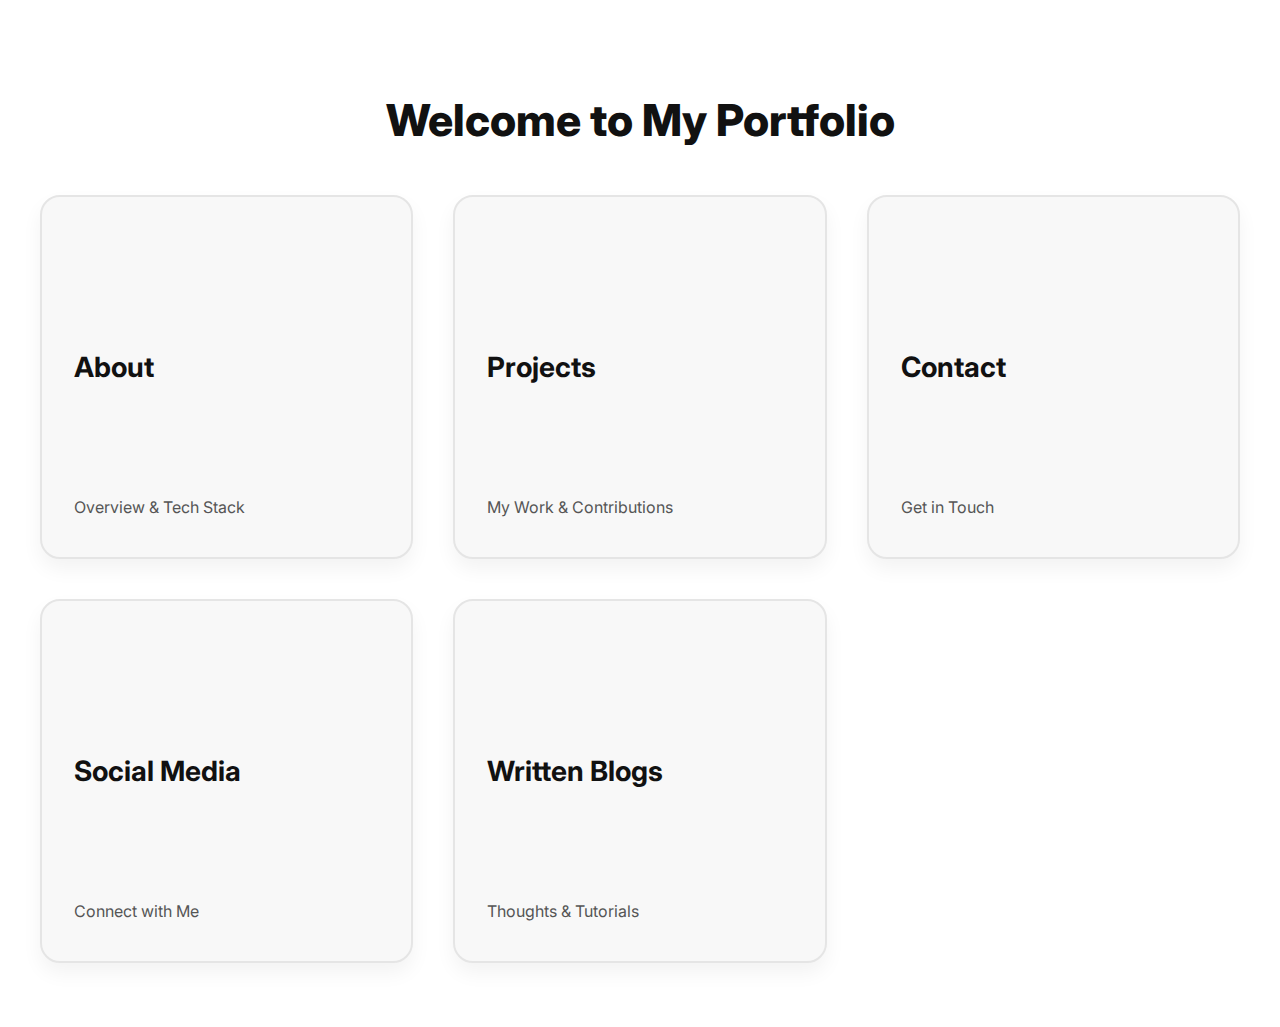
<file: all.html>
<!DOCTYPE html>
<html lang="en">
<head>
  <meta charset="UTF-8" />
  <meta name="viewport" content="width=device-width, initial-scale=1.0" />
   <meta name="description" content="Portfolio of Gurram Ashok Manikanta - Game Developer & KL University Student. Explore my journey in game development, projects, and technical expertise.">
    <meta name="keywords" content="Ashok Manikanta, Gurram Ashok Manikanta, KL University, Game Developer, Ashok Gurram, KL University Student, Unity Developer">
    <meta name="author" content="Gurram Ashok Manikanta">
  <title>My Portfolio Hub</title>
  <link href="https://fonts.googleapis.com/css2?family=Inter:wght@400;600;800&display=swap" rel="stylesheet">
  <link rel="stylesheet" href="https://cdnjs.cloudflare.com/ajax/libs/font-awesome/6.5.0/css/all.min.css" integrity="sha512-yCmbS5j1v2nNEQ4MTCbpH0O2Lg3H9L7TfUqWOTN7sTxXrSPHuAeDniGzD5snQoC2lEY1bZ4+1GVZqRwZy4QY4g==" crossorigin="anonymous" referrerpolicy="no-referrer" />
  <link rel="stylesheet" href= "all.css">
</head>
<body>
  <main class="dashboard">
    <h1 class="title">Welcome to My Portfolio</h1>
    <div class="cards">
      <a href="#about" class="card">
        <i class="fas fa-user"></i>
        <h2>About</h2>
        <p>Overview & Tech Stack</p>
      </a>
      <a href="projects.html" class="card">
        <i class="fas fa-code"></i>
        <h2>Projects</h2>
        <p>My Work & Contributions</p>
      </a>
      <a href="#contact" class="card">
        <i class="fas fa-envelope"></i>
        <h2>Contact</h2>
        <p>Get in Touch</p>
      </a>
      <a href="#social" class="card">
        <i class="fas fa-share-alt"></i>
        <h2>Social Media</h2>
        <p>Connect with Me</p>
      </a>
      <a href="#blogs" class="card">
        <i class="fas fa-pen-nib"></i>
        <h2>Written Blogs</h2>
        <p>Thoughts & Tutorials</p>
      </a>
    </div>
  </main>
  <script src="all.js"></script>
</body>
</html>
</file>
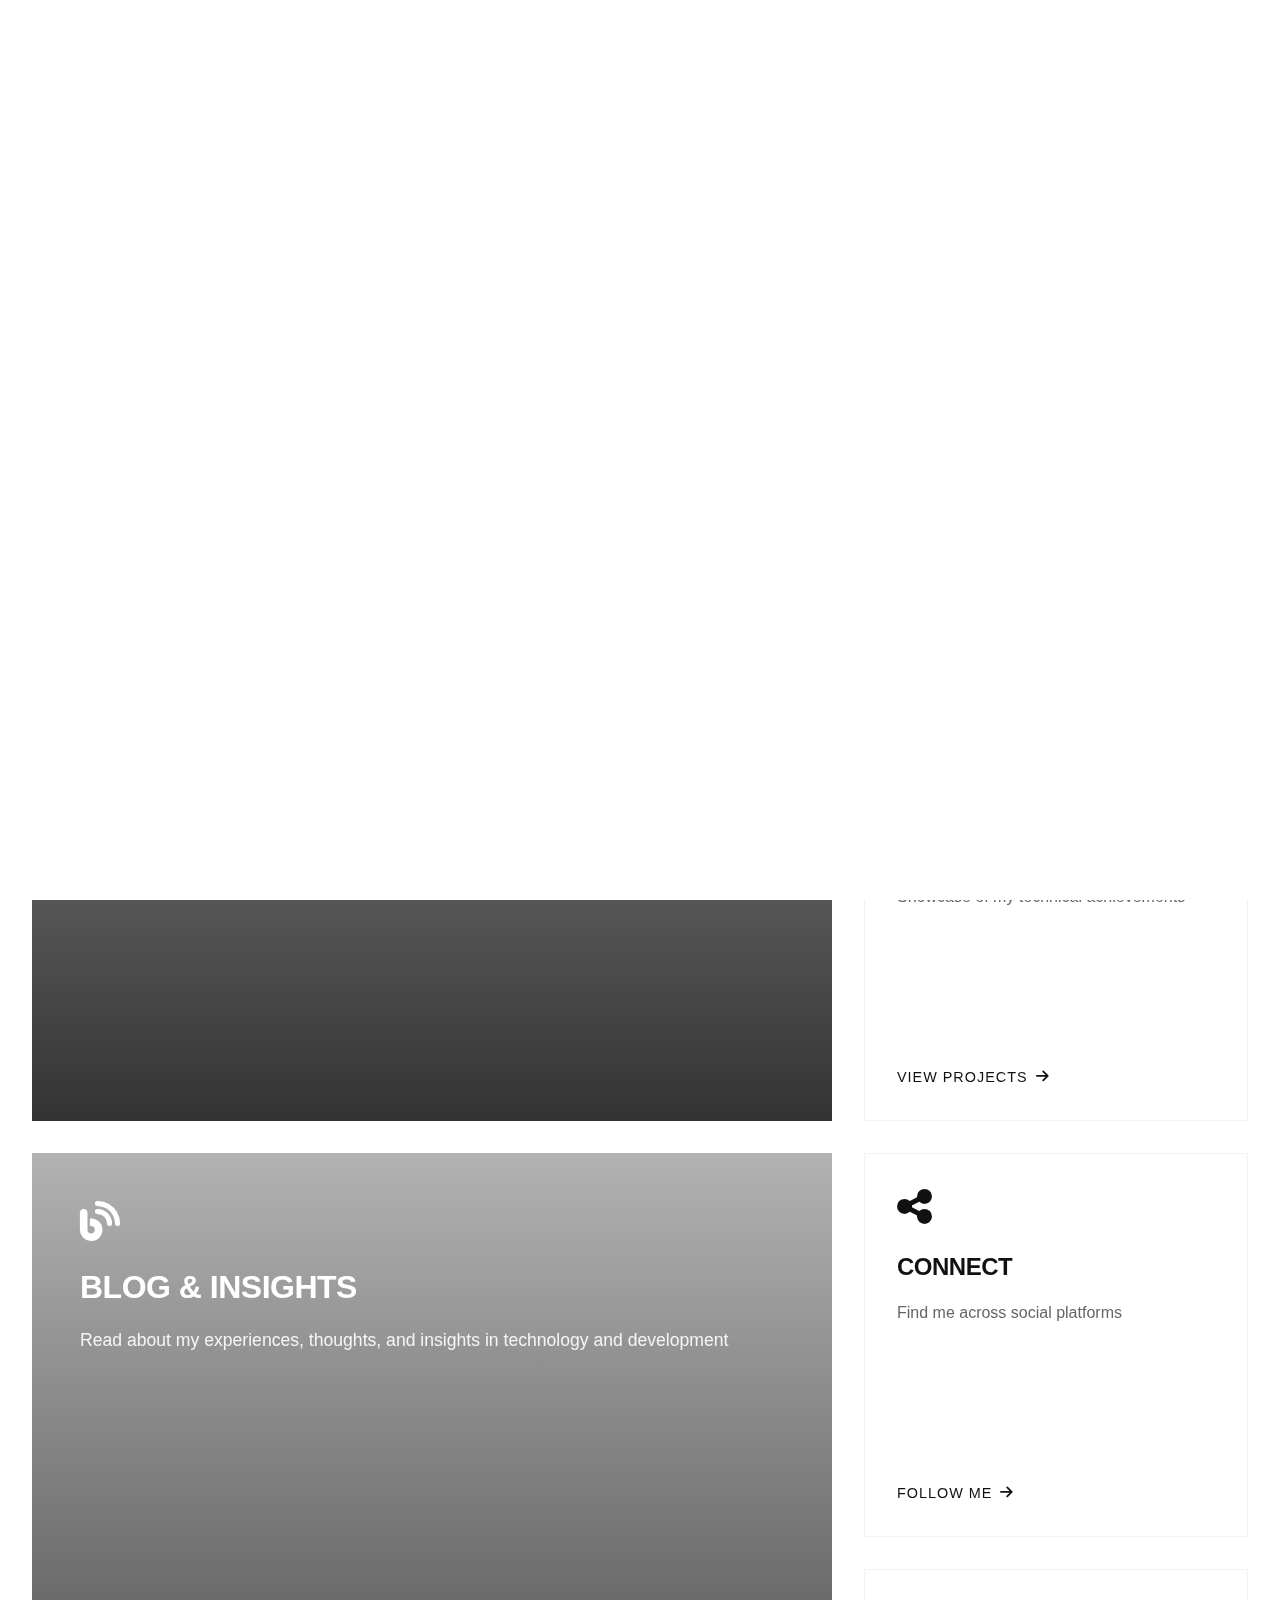
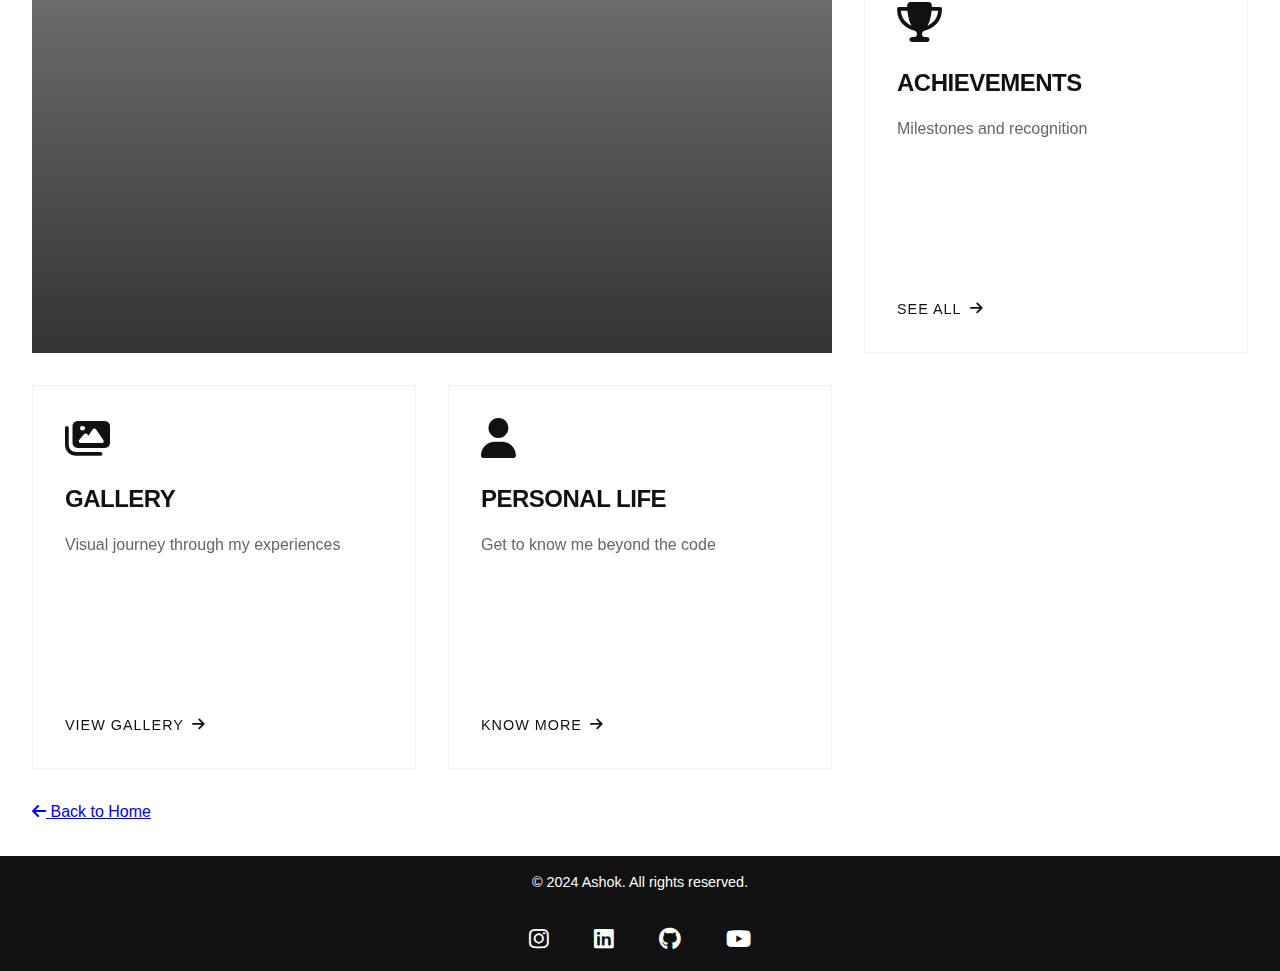
<file: know-more.html>
<!DOCTYPE html>
<html lang="en">
<head>
    <meta charset="UTF-8">
    <meta name="viewport" content="width=device-width, initial-scale=1.0">
    <title>Know More - Ashok</title>
    <link rel="stylesheet" href="assets/css/style.css">
    <link rel="stylesheet" href="https://cdnjs.cloudflare.com/ajax/libs/font-awesome/6.5.1/css/all.min.css">
    <link href="https://unpkg.com/aos@2.3.1/dist/aos.css" rel="stylesheet">
</head>
<body>
    <!-- Loader -->
    <div class="loader">
        <div class="loader-content">
            <h2 class="loader-text">JUST DO IT</h2>
        </div>
    </div>

    <!-- Header -->
    <header>
        <nav class="navbar">
            <a href="index.html" class="logo">Ashok</a>
            <ul class="nav-links">
                <li><a href="index.html">Home</a></li>
                <li><a href="index.html#about">About</a></li>
                <li><a href="index.html#skills">Skills</a></li>
                <li><a href="index.html#gaming">Gaming Dev</a></li>
                <li><a href="index.html#contact">Contact</a></li>
            </ul>
            <div class="hamburger">
                <span></span>
                <span></span>
                <span></span>
            </div>
        </nav>
    </header>

    <!-- Content Section -->
    <section class="know-more-section">
        <h1 class="section-title" data-aos="fade-up">Explore My World</h1>
        <p class="section-subtitle" data-aos="fade-up" data-aos-delay="100">Discover my journey, projects, and passions</p>
        
        <div class="grid-container">
            <!-- Featured Item - Game Development -->
            <a href="pages/gaming.html" class="grid-item featured" data-aos="fade-up" style="background-image: url('https://images.unsplash.com/photo-1552820728-8b83bb6b773f')">
                <div class="grid-content">
                    <i class="fas fa-gamepad"></i>
                    <h3>Game Development</h3>
                    <p>Explore my game development projects and see how I bring interactive experiences to life</p>
                </div>
                <div class="hover-content">
                    <span class="view-more">Play Now <i class="fas fa-arrow-right"></i></span>
                </div>
            </a>

            <!-- Tech Stack -->
            <a href="pages/languages.html" class="grid-item" data-aos="fade-up">
                <div class="grid-content">
                    <i class="fas fa-code"></i>
                    <h3>Tech Stack</h3>
                    <p>Languages and technologies I work with</p>
                </div>
                <div class="hover-content">
                    <span class="view-more">Discover <i class="fas fa-arrow-right"></i></span>
                </div>
            </a>

            <!-- Projects -->
            <a href="pages/projects.html" class="grid-item" data-aos="fade-up">
                <div class="grid-content">
                    <i class="fas fa-project-diagram"></i>
                    <h3>Projects</h3>
                    <p>Showcase of my technical achievements</p>
                </div>
                <div class="hover-content">
                    <span class="view-more">View Projects <i class="fas fa-arrow-right"></i></span>
                </div>
            </a>

            <!-- Featured Item - Blog -->
            <a href="pages/blog.html" class="grid-item featured" data-aos="fade-up" style="background-image: url('https://images.unsplash.com/photo-1486312338219-ce68d2c6f44d')">
                <div class="grid-content">
                    <i class="fas fa-blog"></i>
                    <h3>Blog & Insights</h3>
                    <p>Read about my experiences, thoughts, and insights in technology and development</p>
                </div>
                <div class="hover-content">
                    <span class="view-more">Read More <i class="fas fa-arrow-right"></i></span>
                </div>
            </a>

            <!-- Social Media -->
            <a href="pages/social.html" class="grid-item" data-aos="fade-up">
                <div class="grid-content">
                    <i class="fas fa-share-alt"></i>
                    <h3>Connect</h3>
                    <p>Find me across social platforms</p>
                </div>
                <div class="hover-content">
                    <span class="view-more">Follow Me <i class="fas fa-arrow-right"></i></span>
                </div>
            </a>

            <!-- Achievements -->
            <a href="pages/achievements.html" class="grid-item" data-aos="fade-up">
                <div class="grid-content">
                    <i class="fas fa-trophy"></i>
                    <h3>Achievements</h3>
                    <p>Milestones and recognition</p>
                </div>
                <div class="hover-content">
                    <span class="view-more">See All <i class="fas fa-arrow-right"></i></span>
                </div>
            </a>

            <!-- Gallery -->
            <a href="pages/gallery.html" class="grid-item" data-aos="fade-up">
                <div class="grid-content">
                    <i class="fas fa-images"></i>
                    <h3>Gallery</h3>
                    <p>Visual journey through my experiences</p>
                </div>
                <div class="hover-content">
                    <span class="view-more">View Gallery <i class="fas fa-arrow-right"></i></span>
                </div>
            </a>

            <!-- Personal Life -->
            <a href="pages/personal.html" class="grid-item" data-aos="fade-up">
                <div class="grid-content">
                    <i class="fas fa-user"></i>
                    <h3>Personal Life</h3>
                    <p>Get to know me beyond the code</p>
                </div>
                <div class="hover-content">
                    <span class="view-more">Know More <i class="fas fa-arrow-right"></i></span>
                </div>
            </a>
        </div>

        <a href="index.html" class="back-home-btn" data-aos="fade-up">
            <i class="fas fa-arrow-left"></i>
            <span>Back to Home</span>
        </a>
    </section>

    <!-- Footer -->
    <footer>
        <div class="footer-content">
            <p>© 2024 Ashok. All rights reserved.</p>
            <div class="social-links">
                <a href="https://instagram.com/ashokversez" target="_blank"><i class="fab fa-instagram"></i></a>
                <a href="https://linkedin.com/in/ashokmanikanta" target="_blank"><i class="fab fa-linkedin"></i></a>
                <a href="https://github.com/ashok0076" target="_blank"><i class="fab fa-github"></i></a>
                <a href="https://www.youtube.com/channel/UConSYS8Vo2v_EzdF6bLjogQ" target="_blank"><i class="fab fa-youtube"></i></a>
            </div>
        </div>
    </footer>

    <script src="https://unpkg.com/aos@2.3.1/dist/aos.js"></script>
    <script src="assets/js/script.js"></script>
</body>
</html>
</file>
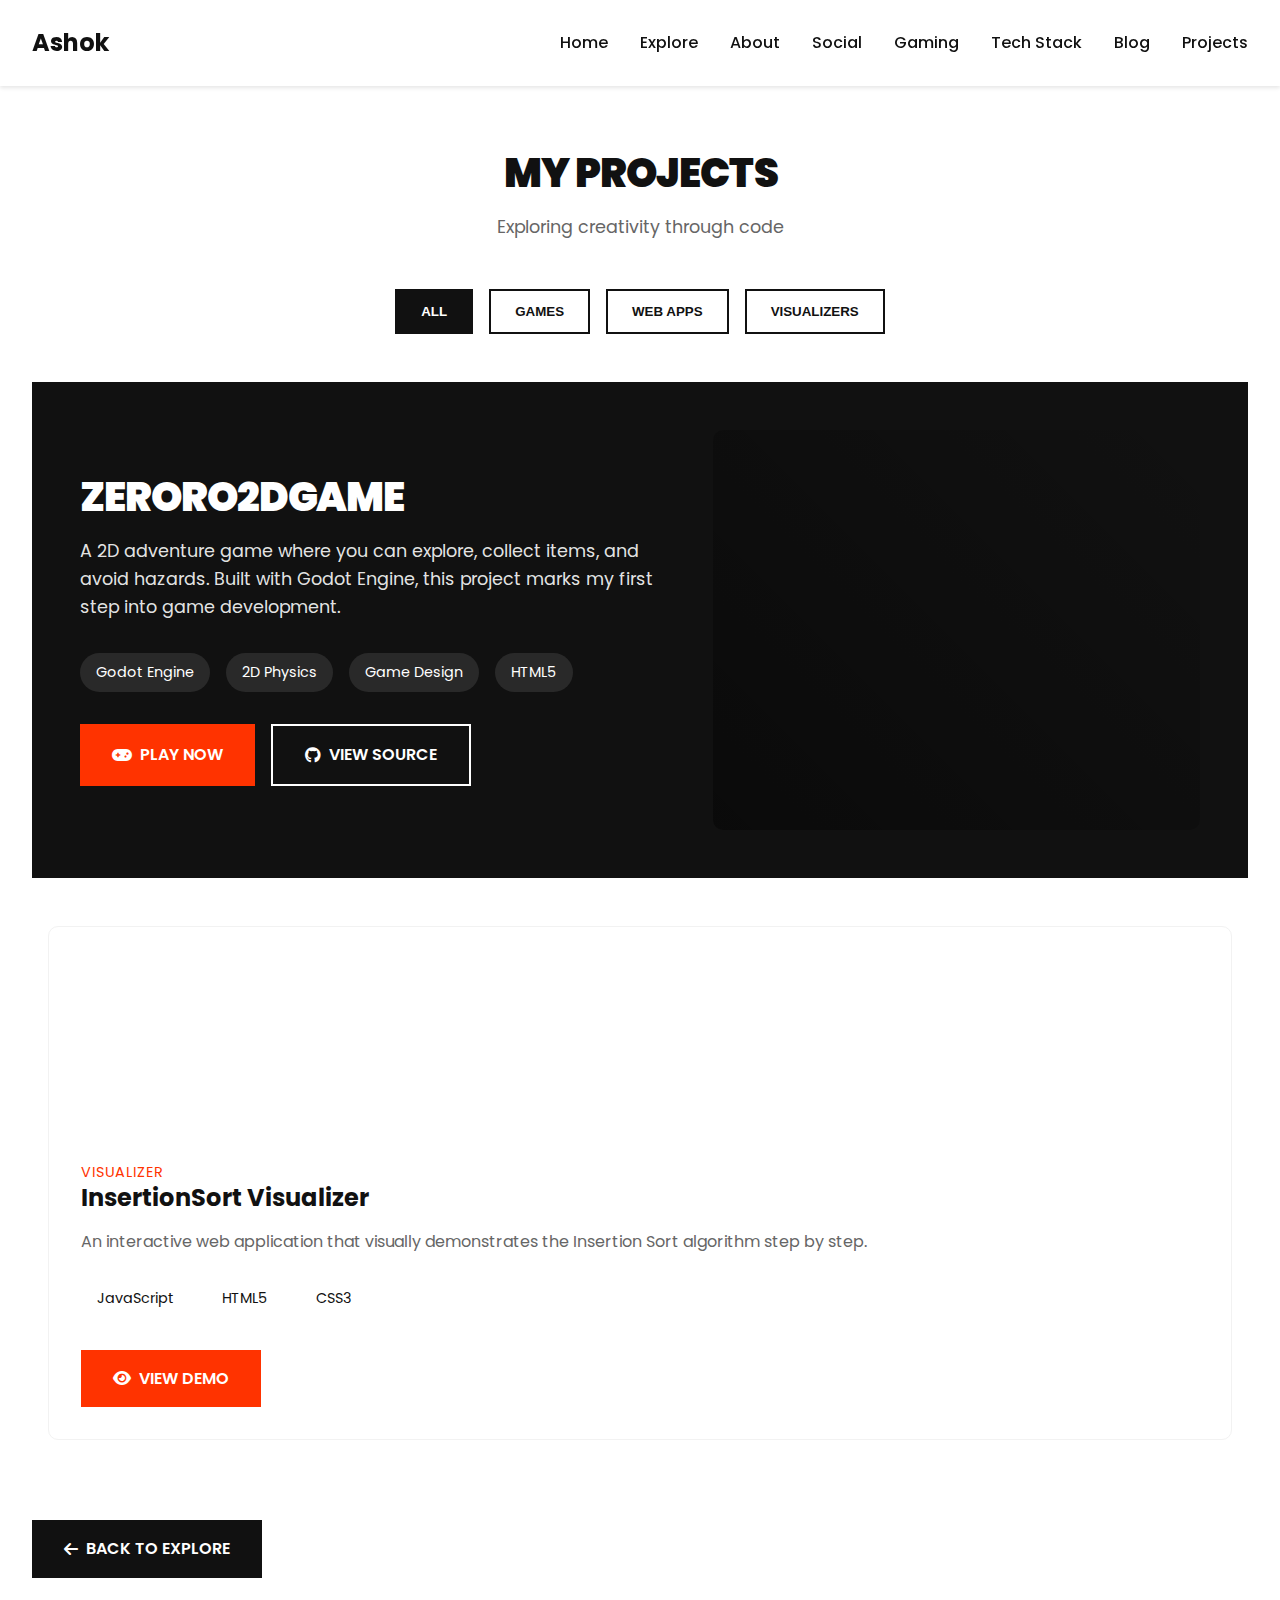
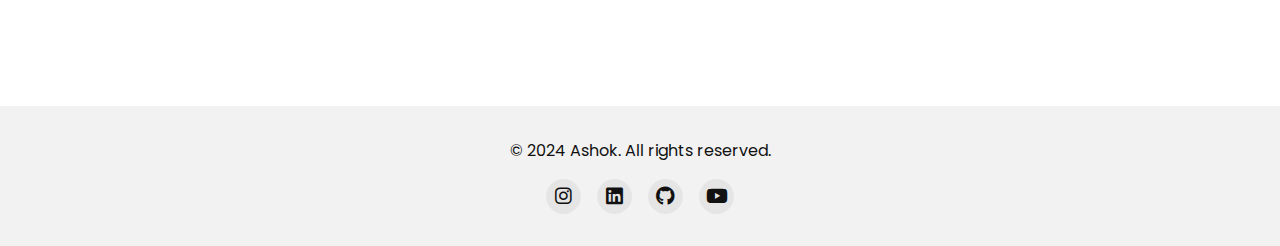
<file: projects.html>
<!DOCTYPE html>
<html lang="en">
<head>
    <meta charset="UTF-8">
    <meta name="viewport" content="width=device-width, initial-scale=1.0">
    <title>Projects - Ashok</title>
    <!-- Google Fonts -->
    <link rel="preconnect" href="https://fonts.googleapis.com">
    <link rel="preconnect" href="https://fonts.gstatic.com" crossorigin>
    <link href="https://fonts.googleapis.com/css2?family=Poppins:wght@300;400;500;600;700;900&display=swap" rel="stylesheet">
    <!-- Third-party CSS -->
    <link rel="stylesheet" href="https://cdnjs.cloudflare.com/ajax/libs/font-awesome/6.5.1/css/all.min.css">
    <link href="https://unpkg.com/aos@2.3.1/dist/aos.css" rel="stylesheet">
    <!-- Custom CSS -->
    <link rel="stylesheet" href="projects.css">
  
  
 
</head>
<body>
    <!-- Loader -->
    <div class="loader">
        <div class="loader-content">
            <h2 class="loader-text">JUST DO IT</h2>
        </div>
    </div>

    <!-- Header -->
    <header>
        <nav class="navbar">
            <a href="../index.html" class="logo">Ashok</a>
            <ul class="nav-links">
                <li><a href="../index.html">Home</a></li>
                <li><a href="../know-more.html">Explore</a></li>
                <li><a href="about.html">About</a></li>
                <li><a href="social.html">Social</a></li>
                <li><a href="gaming.html">Gaming</a></li>
                <li><a href="languages.html">Tech Stack</a></li>
                <li><a href="blog.html">Blog</a></li>
                <li><a href="projects.html">Projects</a></li>
            </ul>
            <div class="hamburger">
                <span></span>
                <span></span>
                <span></span>
            </div>
        </nav>
    </header>

    <!-- Projects Section -->
    <section class="projects-section">
        <h1 class="section-title" data-aos="fade-up">My Projects</h1>
        <p class="section-subtitle" data-aos="fade-up" data-aos-delay="100">Exploring creativity through code</p>

        <!-- Project Filters -->
        <div class="project-filters" data-aos="fade-up">
            <button class="filter-btn active">All</button>
            <button class="filter-btn">Games</button>
            <button class="filter-btn">Web Apps</button>
            <button class="filter-btn">Visualizers</button>
        </div>

        <!-- Featured Project -->
        <div class="featured-project" data-aos="fade-up">
            <div class="featured-project-content">
                <h2>Zeroro2DGame</h2>
                <p>A 2D adventure game where you can explore, collect items, and avoid hazards. Built with Godot Engine, this project marks my first step into game development.</p>
                <div class="project-tech">
                    <span class="tech-tag">Godot Engine</span>
                    <span class="tech-tag">2D Physics</span>
                    <span class="tech-tag">Game Design</span>
                    <span class="tech-tag">HTML5</span>
                </div>
                <div class="project-links">
                    <a href="https://ashok0076.github.io/Zeroro2DGame/" target="_blank" class="project-btn">
                        <i class="fas fa-gamepad"></i>
                        <span>Play Now</span>
                    </a>
                    <a href="https://github.com/ashok0076/Zeroro2DGame" target="_blank" class="project-btn outline">
                        <i class="fab fa-github"></i>
                        <span>View Source</span>
                    </a>
                </div>
            </div>
            <div class="featured-project-image" style="background-image: url('https://images.unsplash.com/photo-1550745165-9bc0b252726f')"></div>
        </div>

        <!-- Projects Grid -->
        <div class="projects-grid">
            <!-- InsertionSort Visualizer -->
            <div class="project-card" data-aos="fade-up">
                <div class="project-image" style="background-image: url('https://images.unsplash.com/photo-1516116216624-53e697fedbea')"></div>
                <div class="project-content">
                    <span class="project-category">Visualizer</span>
                    <h3 class="project-title">InsertionSort Visualizer</h3>
                    <p class="project-description">An interactive web application that visually demonstrates the Insertion Sort algorithm step by step.</p>
                    <div class="project-tech">
                        <span class="tech-tag">JavaScript</span>
                        <span class="tech-tag">HTML5</span>
                        <span class="tech-tag">CSS3</span>
                    </div>
                    <div class="project-links">
                        <a href="https://ashok0076.github.io/InsertionSortVisualizer/" target="_blank" class="project-btn">
                            <i class="fas fa-eye"></i>
                            <span>View Demo</span>
                        </a>
                    </div>
                </div>
            </div>

            <!-- Add more project cards here -->

        </div>

        <a href="../know-more.html" class="back-home-btn" data-aos="fade-up">
            <i class="fas fa-arrow-left"></i>
            <span>Back to Explore</span>
        </a>
    </section>

    <!-- Footer -->
    <footer>
        <div class="footer-content">
            <p>© 2024 Ashok. All rights reserved.</p>
            <div class="social-links">
                <a href="https://instagram.com/ashokversez" target="_blank"><i class="fab fa-instagram"></i></a>
                <a href="https://linkedin.com/in/ashokmanikanta" target="_blank"><i class="fab fa-linkedin"></i></a>
                <a href="https://github.com/ashok0076" target="_blank"><i class="fab fa-github"></i></a>
                <a href="https://www.youtube.com/channel/UConSYS8Vo2v_EzdF6bLjogQ" target="_blank"><i class="fab fa-youtube"></i></a>
            </div>
        </div>
    </footer>

    <script src="https://unpkg.com/aos@2.3.1/dist/aos.js"></script>
    <script src="../assets/js/script.js"></script>
</body>
</html>
</file>
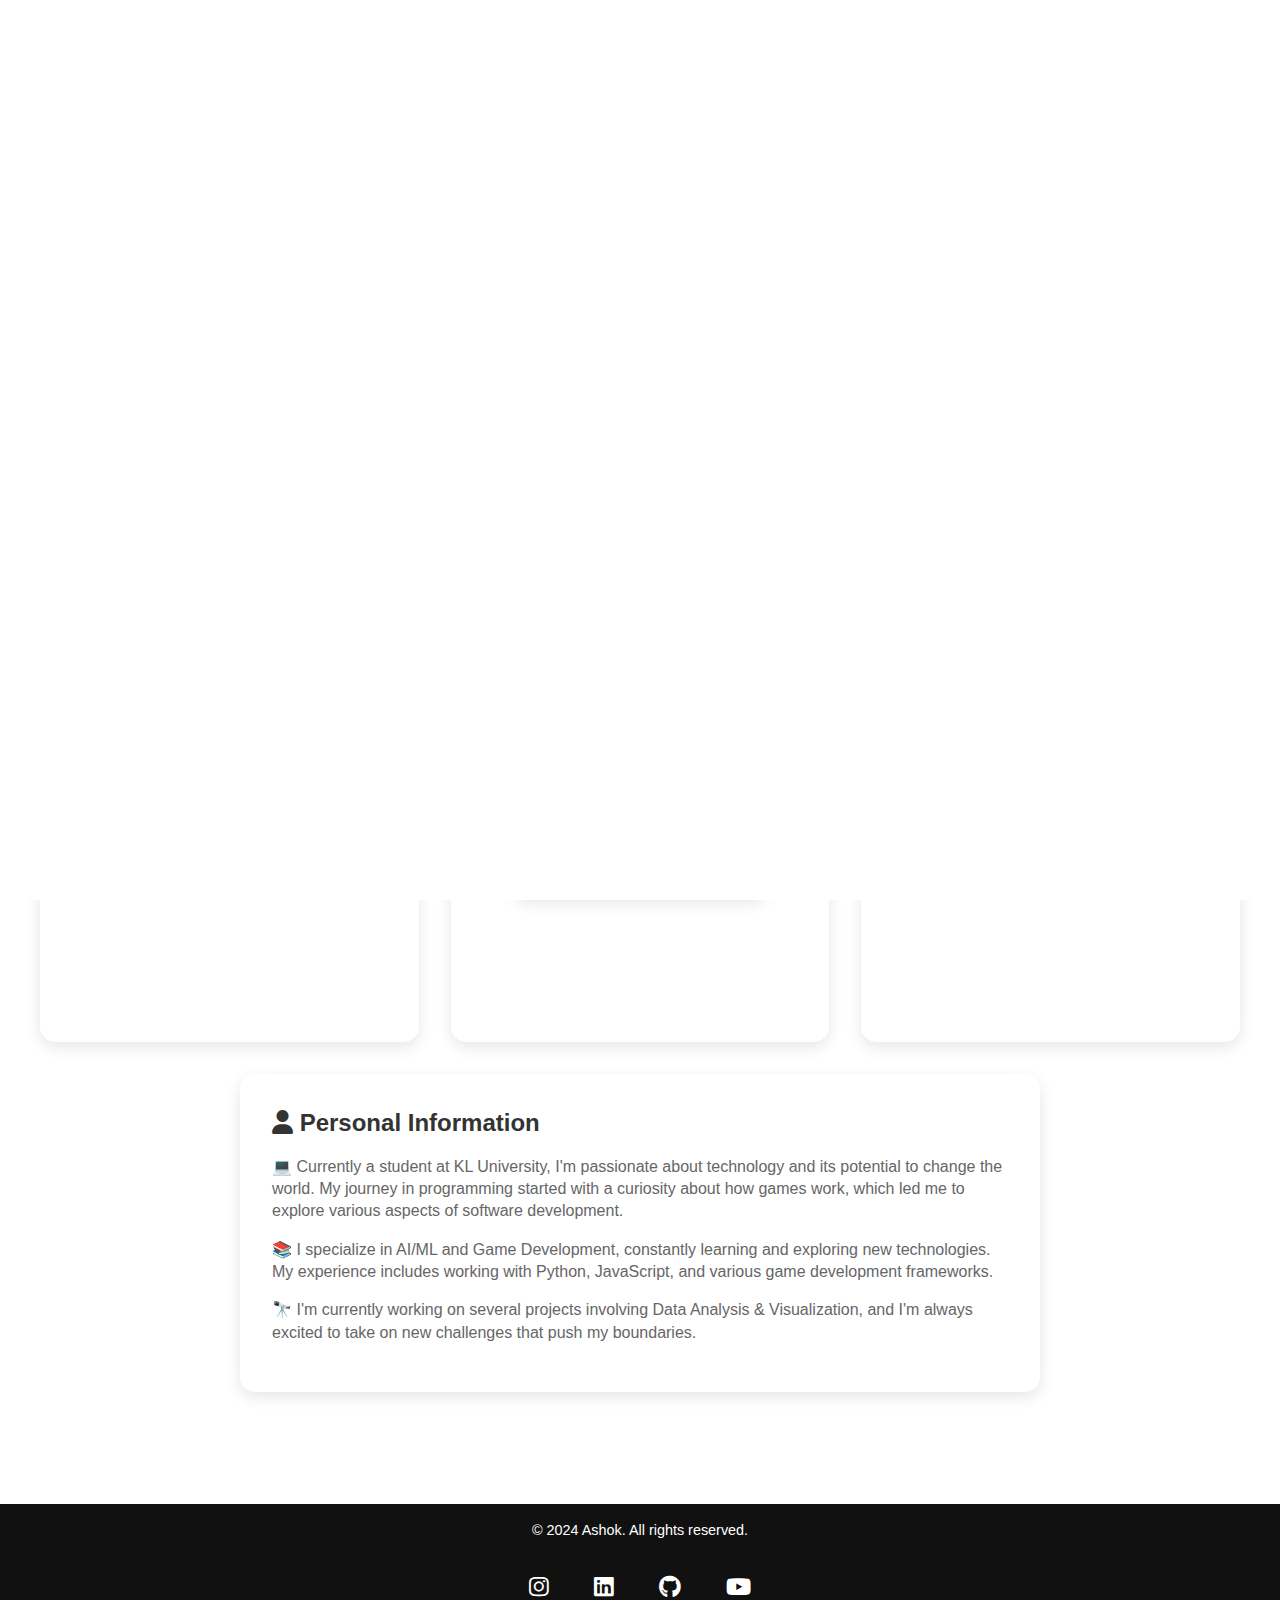
<file: pages/about.html>
<!DOCTYPE html>
<html lang="en">
<head>
    <meta charset="UTF-8">
    <meta name="viewport" content="width=device-width, initial-scale=1.0">
    <meta name="description" content="Learn about Gurram Ashok Manikanta - A passionate game developer and KL University student. Discover my background, skills, and aspirations in game development.">
    <meta name="keywords" content="About Ashok Manikanta, Gurram Ashok, KL University Student Profile, Game Developer Portfolio, Ashok Gurram Background">
    <meta name="author" content="Gurram Ashok Manikanta">
    <title>About - Ashok Portfolio</title>
    <link rel="stylesheet" href="../assets/css/style.css">
    <link rel="stylesheet" href="https://cdnjs.cloudflare.com/ajax/libs/font-awesome/6.5.1/css/all.min.css">
    <link href="https://unpkg.com/aos@2.3.1/dist/aos.css" rel="stylesheet">
    <style>
        .about-hero {
            height: 50vh;
            background: linear-gradient(135deg, #f5f7fa 0%, #c3cfe2 100%);
            display: flex;
            align-items: center;
            justify-content: center;
            text-align: center;
            padding: 2rem;
        }

        .about-hero h1 {
            font-size: 3rem;
            color: #333;
            margin-bottom: 1rem;
        }

        .about-hero p {
            font-size: 1.2rem;
            color: #666;
            max-width: 600px;
            margin: 0 auto;
        }

        .about-sections {
            padding: 5rem 1rem;
        }

        .about-grid {
            display: grid;
            grid-template-columns: repeat(auto-fit, minmax(300px, 1fr));
            gap: 2rem;
            max-width: 1200px;
            margin: 0 auto;
        }

        .about-card {
            background: #fff;
            padding: 2rem;
            border-radius: 15px;
            box-shadow: 0 5px 15px rgba(0, 0, 0, 0.1);
        }

        .about-card h3 {
            font-size: 1.5rem;
            color: #333;
            margin-bottom: 1rem;
        }

        .about-card p {
            color: #666;
            margin-bottom: 1rem;
        }

        .timeline {
            position: relative;
            max-width: 800px;
            margin: 3rem auto;
            padding: 2rem;
        }

        .timeline-item {
            position: relative;
            padding: 2rem;
            background: #fff;
            border-radius: 10px;
            margin-bottom: 2rem;
            box-shadow: 0 5px 15px rgba(0, 0, 0, 0.1);
        }

        .timeline-item::before {
            content: '';
            position: absolute;
            left: -10px;
            top: 50%;
            width: 20px;
            height: 20px;
            background: #007bff;
            border-radius: 50%;
            transform: translateY(-50%);
        }

        .timeline-date {
            font-weight: bold;
            color: #007bff;
            margin-bottom: 0.5rem;
        }

        .interests-list {
            list-style: none;
            padding: 0;
        }

        .interests-list li {
            margin-bottom: 1rem;
            padding-left: 2rem;
            position: relative;
        }

        .interests-list li::before {
            content: '→';
            position: absolute;
            left: 0;
            color: #007bff;
        }
    </style>
</head>
<body>
    <!-- Loader -->
    <div class="loader">
        <div class="loader-content">
            <h2 class="loader-text">JUST DO IT</h2>
        </div>
    </div>

    <!-- Header -->
    <header>
        <nav class="navbar">
            <div class="logo">Ashok</div>
            <ul class="nav-links">
                <li><a href="../index.html">Home</a></li>
                <li><a href="about.html">About</a></li>
                <li><a href="languages.html">Skills</a></li>
                <li><a href="gaming.html">Gaming Dev</a></li>
                <li><a href="social.html">Contact</a></li>
            </ul>
            <div class="hamburger">
                <span></span>
                <span></span>
                <span></span>
            </div>
        </nav>
    </header>

    <!-- About Hero -->
    <section class="about-hero">
        <div class="hero-content" data-aos="fade-up" data-aos-delay="200">
            <h1>About Me</h1>
            <p>A passionate developer with a love for AI, Machine Learning, and Game Development</p>
        </div>
    </section>

    <!-- About Sections -->
    <section class="about-sections">
        <div class="about-grid">
            <!-- Education -->
            <div class="about-card" data-aos="fade-up" data-aos-delay="300">
                <h3><i class="fas fa-graduation-cap"></i> Education</h3>
                <div class="timeline">
                    <div class="timeline-item">
                        <div class="timeline-date">2020 - Present</div>
                        <h4>KL University</h4>
                        <p>Bachelor's Degree in Computer Science</p>
                    </div>
                </div>
            </div>

            <!-- Experience -->
            <div class="about-card" data-aos="fade-up" data-aos-delay="400">
                <h3><i class="fas fa-briefcase"></i> Experience</h3>
                <div class="timeline">
                    <div class="timeline-item">
                        <div class="timeline-date">Current</div>
                        <h4>AI/ML & Game Development</h4>
                        <p>Working on various projects in AI, ML, and Game Development</p>
                    </div>
                </div>
            </div>

            <!-- Interests -->
            <div class="about-card" data-aos="fade-up" data-aos-delay="500">
                <h3><i class="fas fa-heart"></i> Interests</h3>
                <ul class="interests-list">
                    <li>Artificial Intelligence & Machine Learning</li>
                    <li>Game Development & Design</li>
                    <li>Data Science & Analysis</li>
                    <li>Backend Development</li>
                    <li>Discord Bot Development</li>
                </ul>
            </div>
        </div>

        <!-- Personal Info -->
        <div class="about-card" data-aos="fade-up" data-aos-delay="600" style="max-width: 800px; margin: 2rem auto;">
            <h3><i class="fas fa-user"></i> Personal Information</h3>
            <p>💻 Currently a student at KL University, I'm passionate about technology and its potential to change the world. My journey in programming started with a curiosity about how games work, which led me to explore various aspects of software development.</p>
            <p>📚 I specialize in AI/ML and Game Development, constantly learning and exploring new technologies. My experience includes working with Python, JavaScript, and various game development frameworks.</p>
            <p>🔭 I'm currently working on several projects involving Data Analysis & Visualization, and I'm always excited to take on new challenges that push my boundaries.</p>
        </div>
    </section>

    <!-- Footer -->
    <footer>
        <div class="footer-content">
            <p>© 2024 Ashok. All rights reserved.</p>
            <div class="social-links">
                <a href="https://instagram.com/ashokversez" target="_blank"><i class="fab fa-instagram"></i></a>
                <a href="https://linkedin.com/in/ashokmanikanta" target="_blank"><i class="fab fa-linkedin"></i></a>
                <a href="https://github.com/ashok0076" target="_blank"><i class="fab fa-github"></i></a>
                <a href="https://www.youtube.com/channel/UConSYS8Vo2v_EzdF6bLjogQ" target="_blank"><i class="fab fa-youtube"></i></a>
            </div>
        </div>
    </footer>

    <script src="https://unpkg.com/aos@2.3.1/dist/aos.js"></script>
    <script src="../assets/js/script.js"></script>
</body>
</html>
</file>
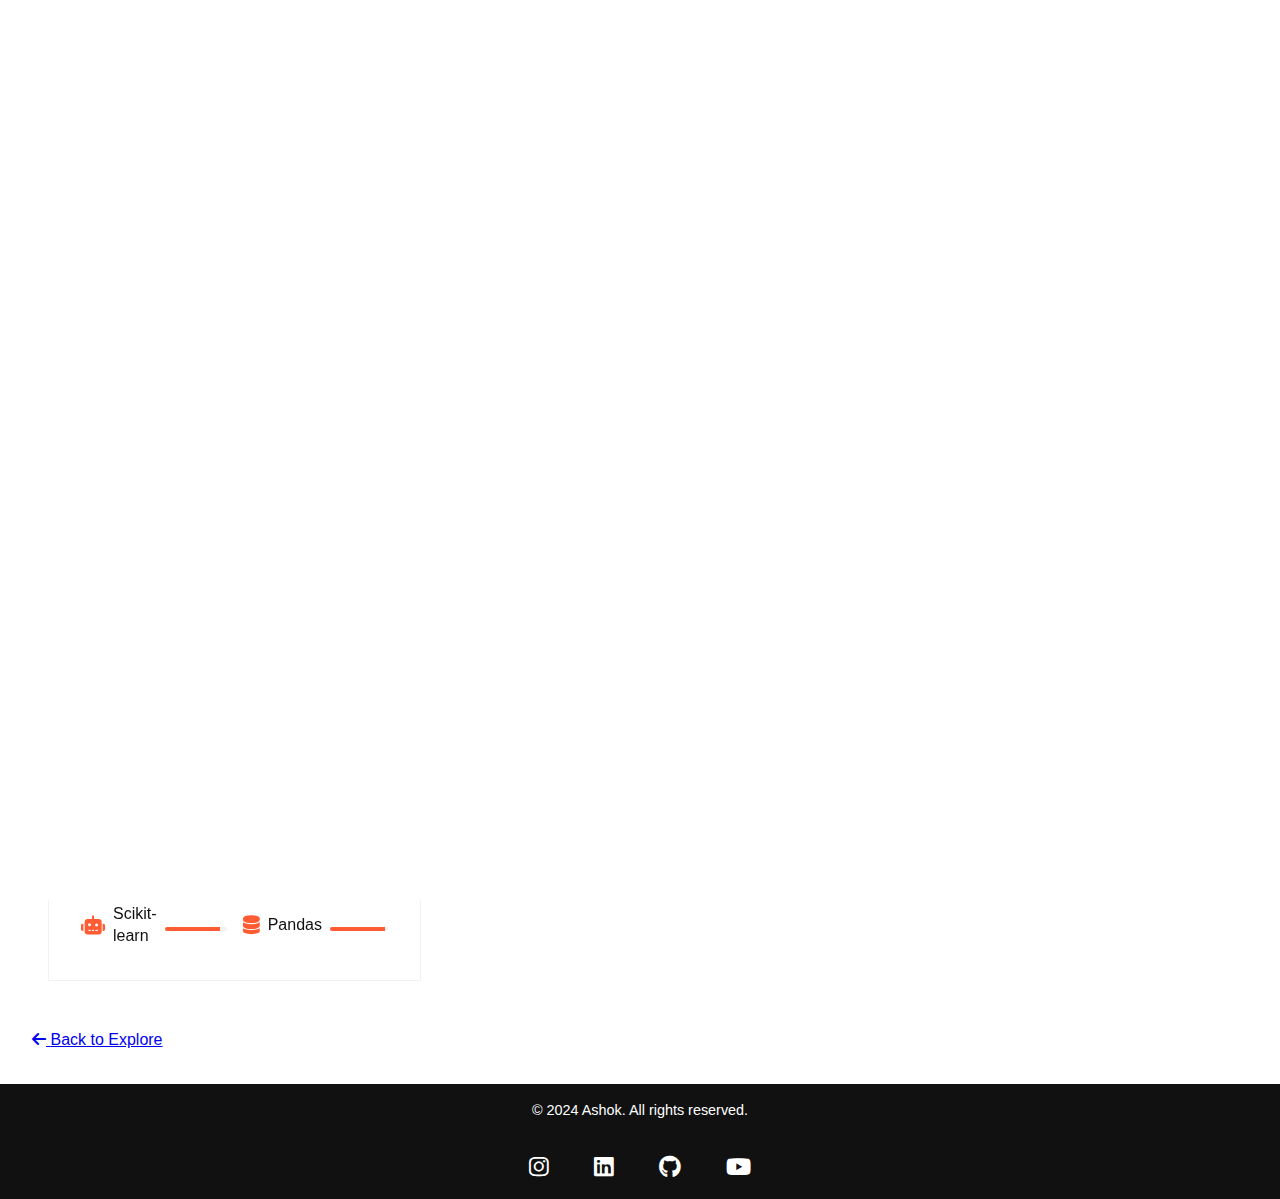
<file: pages/languages.html>
<!DOCTYPE html>
<html lang="en">
<head>
    <meta charset="UTF-8">
    <meta name="viewport" content="width=device-width, initial-scale=1.0">
    <meta name="description" content="Explore the technical skills and programming languages mastered by Gurram Ashok Manikanta, KL University student and game developer.">
    <meta name="keywords" content="Programming Skills, Game Development Technologies, KL University Tech Stack, Ashok Manikanta Technical Skills">
    <meta name="author" content="Gurram Ashok Manikanta">
    <title>Skills - Ashok Portfolio</title>
    <link rel="stylesheet" href="../assets/css/style.css">
    <link rel="stylesheet" href="https://cdnjs.cloudflare.com/ajax/libs/font-awesome/6.5.1/css/all.min.css">
    <link href="https://unpkg.com/aos@2.3.1/dist/aos.css" rel="stylesheet">
    <style>
        .tech-section {
            padding: 120px 2rem 2rem;
            background: var(--nike-white);
        }

        .tech-grid {
            display: grid;
            grid-template-columns: repeat(auto-fit, minmax(280px, 1fr));
            gap: 2rem;
            max-width: 1400px;
            margin: 3rem auto;
            padding: 0 1rem;
        }

        .tech-category {
            background: #fff;
            border: 1px solid #f2f2f2;
            padding: 2rem;
            transition: transform 0.3s ease, box-shadow 0.3s ease;
        }

        .tech-category:hover {
            transform: translateY(-5px);
            box-shadow: 0 10px 30px rgba(0,0,0,0.1);
        }

        .tech-category h3 {
            color: var(--nike-black);
            font-size: 1.5rem;
            font-weight: 700;
            margin-bottom: 1.5rem;
            text-transform: uppercase;
            letter-spacing: -0.5px;
        }

        .tech-list {
            display: grid;
            grid-template-columns: repeat(2, 1fr);
            gap: 1rem;
        }

        .tech-item {
            display: flex;
            align-items: center;
            gap: 0.5rem;
        }

        .tech-item i {
            color: var(--nike-accent);
            font-size: 1.2rem;
        }

        .progress-bar {
            width: 100%;
            height: 4px;
            background: #f2f2f2;
            margin-top: 0.5rem;
            border-radius: 2px;
            overflow: hidden;
        }

        .progress {
            height: 100%;
            background: var(--nike-accent);
            transition: width 1s ease;
        }

        .featured-tech {
            background: var(--nike-black);
            color: var(--nike-white);
            padding: 3rem 2rem;
            margin: 2rem auto;
            max-width: 1400px;
            text-align: center;
        }

        .featured-tech h2 {
            font-size: 2rem;
            margin-bottom: 2rem;
            text-transform: uppercase;
            letter-spacing: -0.5px;
        }

        .featured-icons {
            display: flex;
            justify-content: center;
            gap: 3rem;
            flex-wrap: wrap;
        }

        .featured-icons i {
            font-size: 3rem;
            transition: transform 0.3s ease, color 0.3s ease;
        }

        .featured-icons i:hover {
            color: var(--nike-accent);
            transform: translateY(-5px);
        }

        @media (max-width: 768px) {
            .tech-grid {
                grid-template-columns: 1fr;
            }

            .tech-list {
                grid-template-columns: 1fr;
            }

            .featured-icons {
                gap: 2rem;
            }

            .featured-icons i {
                font-size: 2.5rem;
            }
        }
    </style>
</head>
<body>
    <!-- Loader -->
    <div class="loader">
        <div class="loader-content">
            <h2 class="loader-text">JUST DO IT</h2>
        </div>
    </div>

    <!-- Header -->
    <header>
        <nav class="navbar">
            <a href="../index.html" class="logo">Ashok</a>
            <ul class="nav-links">
                <li><a href="../index.html">Home</a></li>
                <li><a href="about.html">About</a></li>
                <li><a href="languages.html">Skills</a></li>
                <li><a href="gaming.html">Gaming Dev</a></li>
                <li><a href="social.html">Contact</a></li>
            </ul>
            <div class="hamburger">
                <span></span>
                <span></span>
                <span></span>
            </div>
        </nav>
    </header>

    <!-- Tech Stack Section -->
    <section class="tech-section">
        <h1 class="section-title" data-aos="fade-up" data-aos-delay="100">Tech Stack</h1>
        <p class="section-subtitle" data-aos="fade-up" data-aos-delay="200">Technologies and tools I work with</p>

        <!-- Featured Technologies -->
        <div class="featured-tech" data-aos="fade-up" data-aos-delay="300">
            <h2>Primary Skills</h2>
            <div class="featured-icons">
                <i class="fab fa-python" title="Python" data-aos="fade-up" data-aos-delay="400"></i>
                <i class="fab fa-js" title="JavaScript" data-aos="fade-up" data-aos-delay="450"></i>
                <i class="fab fa-react" title="React" data-aos="fade-up" data-aos-delay="500"></i>
                <i class="fab fa-unity" title="Unity" data-aos="fade-up" data-aos-delay="550"></i>
                <i class="fab fa-node" title="Node.js" data-aos="fade-up" data-aos-delay="600"></i>
                <i class="fab fa-aws" title="AWS" data-aos="fade-up" data-aos-delay="650"></i>
            </div>
        </div>

        <!-- Tech Categories -->
        <div class="tech-grid">
            <!-- Programming Languages -->
            <div class="tech-category" data-aos="fade-up" data-aos-delay="700">
                <h3>Languages</h3>
                <div class="tech-list">
                    <div class="tech-item">
                        <i class="fab fa-python"></i>
                        <span>Python</span>
                        <div class="progress-bar">
                            <div class="progress" style="width: 95%;"></div>
                        </div>
                    </div>
                    <div class="tech-item">
                        <i class="fab fa-js"></i>
                        <span>JavaScript</span>
                        <div class="progress-bar">
                            <div class="progress" style="width: 90%;"></div>
                        </div>
                    </div>
                    <div class="tech-item">
                        <i class="fas fa-code"></i>
                        <span>C#</span>
                        <div class="progress-bar">
                            <div class="progress" style="width: 85%;"></div>
                        </div>
                    </div>
                    <div class="tech-item">
                        <i class="fas fa-code"></i>
                        <span>Java</span>
                        <div class="progress-bar">
                            <div class="progress" style="width: 80%;"></div>
                        </div>
                    </div>
                </div>
            </div>

            <!-- Web Technologies -->
            <div class="tech-category" data-aos="fade-up" data-aos-delay="800">
                <h3>Web Tech</h3>
                <div class="tech-list">
                    <div class="tech-item">
                        <i class="fab fa-react"></i>
                        <span>React</span>
                        <div class="progress-bar">
                            <div class="progress" style="width: 90%;"></div>
                        </div>
                    </div>
                    <div class="tech-item">
                        <i class="fab fa-node"></i>
                        <span>Node.js</span>
                        <div class="progress-bar">
                            <div class="progress" style="width: 85%;"></div>
                        </div>
                    </div>
                    <div class="tech-item">
                        <i class="fab fa-html5"></i>
                        <span>HTML5</span>
                        <div class="progress-bar">
                            <div class="progress" style="width: 95%;"></div>
                        </div>
                    </div>
                    <div class="tech-item">
                        <i class="fab fa-css3-alt"></i>
                        <span>CSS3</span>
                        <div class="progress-bar">
                            <div class="progress" style="width: 90%;"></div>
                        </div>
                    </div>
                </div>
            </div>

            <!-- Game Development -->
            <div class="tech-category" data-aos="fade-up" data-aos-delay="900">
                <h3>Game Dev</h3>
                <div class="tech-list">
                    <div class="tech-item">
                        <i class="fab fa-unity"></i>
                        <span>Unity</span>
                        <div class="progress-bar">
                            <div class="progress" style="width: 90%;"></div>
                        </div>
                    </div>
                    <div class="tech-item">
                        <i class="fas fa-gamepad"></i>
                        <span>Unreal</span>
                        <div class="progress-bar">
                            <div class="progress" style="width: 75%;"></div>
                        </div>
                    </div>
                    <div class="tech-item">
                        <i class="fas fa-cube"></i>
                        <span>Blender</span>
                        <div class="progress-bar">
                            <div class="progress" style="width: 80%;"></div>
                        </div>
                    </div>
                    <div class="tech-item">
                        <i class="fas fa-paint-brush"></i>
                        <span>Maya</span>
                        <div class="progress-bar">
                            <div class="progress" style="width: 70%;"></div>
                        </div>
                    </div>
                </div>
            </div>

            <!-- AI/ML -->
            <div class="tech-category" data-aos="fade-up" data-aos-delay="1000">
                <h3>AI/ML</h3>
                <div class="tech-list">
                    <div class="tech-item">
                        <i class="fas fa-brain"></i>
                        <span>TensorFlow</span>
                        <div class="progress-bar">
                            <div class="progress" style="width: 85%;"></div>
                        </div>
                    </div>
                    <div class="tech-item">
                        <i class="fas fa-chart-network"></i>
                        <span>PyTorch</span>
                        <div class="progress-bar">
                            <div class="progress" style="width: 80%;"></div>
                        </div>
                    </div>
                    <div class="tech-item">
                        <i class="fas fa-robot"></i>
                        <span>Scikit-learn</span>
                        <div class="progress-bar">
                            <div class="progress" style="width: 90%;"></div>
                        </div>
                    </div>
                    <div class="tech-item">
                        <i class="fas fa-database"></i>
                        <span>Pandas</span>
                        <div class="progress-bar">
                            <div class="progress" style="width: 95%;"></div>
                        </div>
                    </div>
                </div>
            </div>
        </div>

        <a href="../know-more.html" class="back-home-btn" data-aos="fade-up" data-aos-delay="1100">
            <i class="fas fa-arrow-left"></i>
            <span>Back to Explore</span>
        </a>
    </section>

    <!-- Footer -->
    <footer>
        <div class="footer-content">
            <p>© 2024 Ashok. All rights reserved.</p>
            <div class="social-links">
                <a href="https://instagram.com/ashokversez" target="_blank"><i class="fab fa-instagram"></i></a>
                <a href="https://linkedin.com/in/ashokmanikanta" target="_blank"><i class="fab fa-linkedin"></i></a>
                <a href="https://github.com/ashok0076" target="_blank"><i class="fab fa-github"></i></a>
                <a href="https://www.youtube.com/channel/UConSYS8Vo2v_EzdF6bLjogQ" target="_blank"><i class="fab fa-youtube"></i></a>
            </div>
        </div>
    </footer>

    <script src="https://unpkg.com/aos@2.3.1/dist/aos.js"></script>
    <script src="../assets/js/script.js"></script>
</body>
</html>
</file>
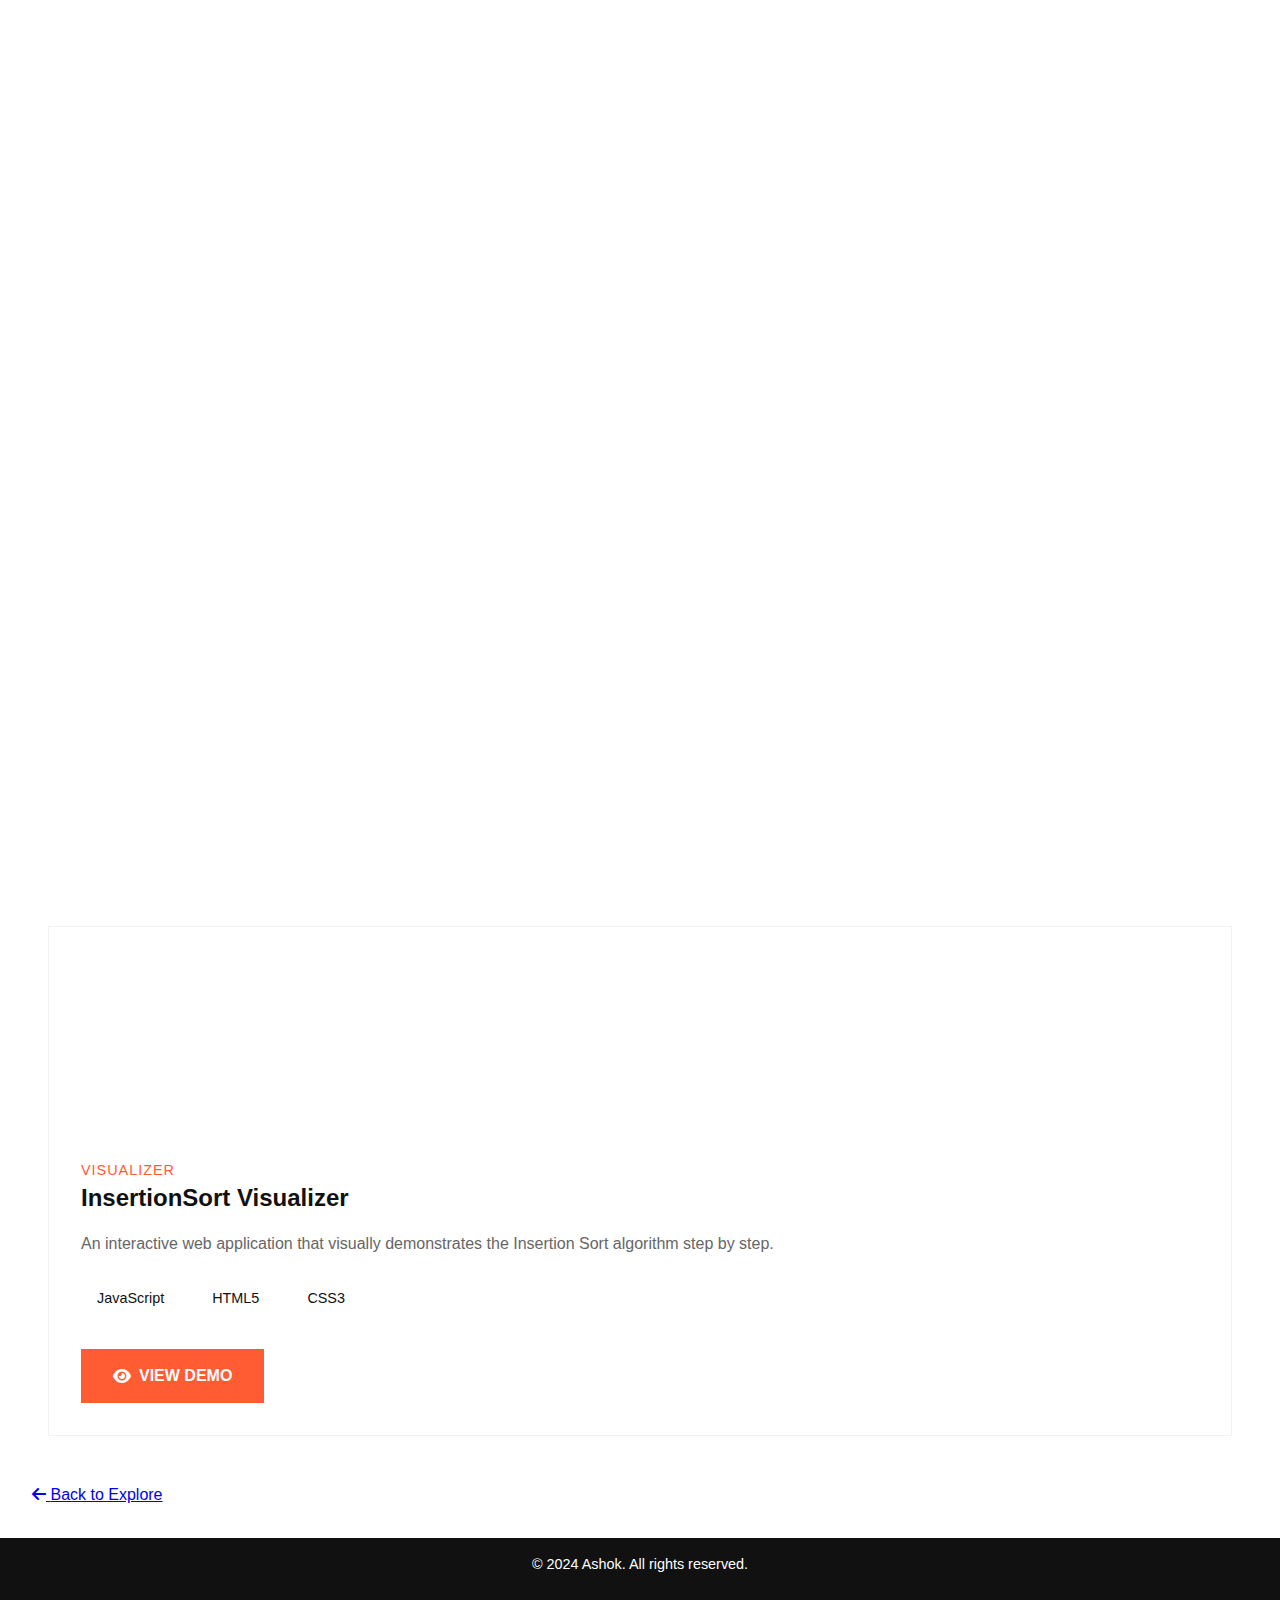
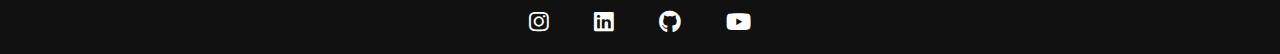
<file: pages/projects.html>
<!DOCTYPE html>
<html lang="en">
<head>
    <meta charset="UTF-8">
    <meta name="viewport" content="width=device-width, initial-scale=1.0">
    <title>Projects - Ashok</title>
    <link rel="stylesheet" href="../assets/css/style.css">
    <link rel="stylesheet" href="https://cdnjs.cloudflare.com/ajax/libs/font-awesome/6.5.1/css/all.min.css">
    <link href="https://unpkg.com/aos@2.3.1/dist/aos.css" rel="stylesheet">
    <style>
        .projects-section {
            padding: 120px 2rem 2rem;
            background: var(--nike-white);
        }

        .project-filters {
            display: flex;
            justify-content: center;
            gap: 1rem;
            margin: 2rem 0;
            flex-wrap: wrap;
        }

        .filter-btn {
            padding: 0.8rem 1.5rem;
            border: 2px solid var(--nike-black);
            background: transparent;
            color: var(--nike-black);
            font-weight: 600;
            text-transform: uppercase;
            cursor: pointer;
            transition: all 0.3s ease;
        }

        .filter-btn:hover,
        .filter-btn.active {
            background: var(--nike-black);
            color: var(--nike-white);
        }

        .featured-project {
            max-width: 1400px;
            margin: 3rem auto;
            background: var(--nike-black);
            color: var(--nike-white);
            padding: 3rem;
            display: grid;
            grid-template-columns: 1.2fr 1fr;
            gap: 3rem;
            align-items: center;
        }

        .featured-project-content h2 {
            font-size: 2.5rem;
            font-weight: 900;
            margin-bottom: 1rem;
            text-transform: uppercase;
            letter-spacing: -1px;
        }

        .featured-project-content p {
            font-size: 1.1rem;
            line-height: 1.6;
            margin-bottom: 2rem;
            color: rgba(255, 255, 255, 0.9);
        }

        .project-tech {
            display: flex;
            gap: 1rem;
            margin-bottom: 2rem;
            flex-wrap: wrap;
        }

        .tech-tag {
            padding: 0.5rem 1rem;
            background: rgba(255, 255, 255, 0.1);
            border-radius: 20px;
            font-size: 0.9rem;
        }

        .project-links {
            display: flex;
            gap: 1rem;
        }

        .project-btn {
            display: inline-flex;
            align-items: center;
            gap: 0.5rem;
            padding: 1rem 2rem;
            background: var(--nike-accent);
            color: var(--nike-white);
            text-decoration: none;
            font-weight: 600;
            text-transform: uppercase;
            transition: all 0.3s ease;
        }

        .project-btn:hover {
            transform: translateY(-3px);
            box-shadow: 0 10px 20px rgba(0, 0, 0, 0.2);
        }

        .project-btn.outline {
            background: transparent;
            border: 2px solid var(--nike-white);
        }

        .featured-project-image {
            position: relative;
            height: 400px;
            background-size: cover;
            background-position: center;
            border-radius: 10px;
            overflow: hidden;
        }

        .featured-project-image::before {
            content: '';
            position: absolute;
            top: 0;
            left: 0;
            width: 100%;
            height: 100%;
            background: linear-gradient(45deg, rgba(0,0,0,0.4), transparent);
        }

        .projects-grid {
            display: grid;
            grid-template-columns: repeat(auto-fit, minmax(300px, 1fr));
            gap: 2rem;
            max-width: 1400px;
            margin: 3rem auto;
            padding: 0 1rem;
        }

        .project-card {
            background: #fff;
            border: 1px solid #f2f2f2;
            overflow: hidden;
            transition: transform 0.3s ease, box-shadow 0.3s ease;
        }

        .project-card:hover {
            transform: translateY(-10px);
            box-shadow: 0 20px 40px rgba(0,0,0,0.1);
        }

        .project-image {
            width: 100%;
            height: 200px;
            background-size: cover;
            background-position: center;
        }

        .project-content {
            padding: 2rem;
        }

        .project-category {
            color: var(--nike-accent);
            font-size: 0.9rem;
            text-transform: uppercase;
            letter-spacing: 1px;
            margin-bottom: 0.5rem;
        }

        .project-title {
            font-size: 1.5rem;
            font-weight: 700;
            margin-bottom: 1rem;
            color: var(--nike-black);
        }

        .project-description {
            color: #666;
            margin-bottom: 1.5rem;
            line-height: 1.6;
        }

        @media (max-width: 992px) {
            .featured-project {
                grid-template-columns: 1fr;
                padding: 2rem;
            }

            .featured-project-image {
                height: 300px;
                order: -1;
            }
        }

        @media (max-width: 768px) {
            .projects-section {
                padding: 100px 1rem 1rem;
            }

            .featured-project-content h2 {
                font-size: 2rem;
            }
        }
    </style>
</head>
<body>
    <!-- Loader -->
    <div class="loader">
        <div class="loader-content">
            <h2 class="loader-text">JUST DO IT</h2>
        </div>
    </div>

    <!-- Header -->
    <header>
        <nav class="navbar">
            <a href="../index.html" class="logo">Ashok</a>
            <ul class="nav-links">
                <li><a href="../index.html">Home</a></li>
                <li><a href="../know-more.html">Explore</a></li>
                <li><a href="about.html">About</a></li>
                <li><a href="social.html">Social</a></li>
                <li><a href="gaming.html">Gaming</a></li>
                <li><a href="languages.html">Tech Stack</a></li>
                <li><a href="blog.html">Blog</a></li>
                <li><a href="projects.html">Projects</a></li>
            </ul>
            <div class="hamburger">
                <span></span>
                <span></span>
                <span></span>
            </div>
        </nav>
    </header>

    <!-- Projects Section -->
    <section class="projects-section">
        <h1 class="section-title" data-aos="fade-up">My Projects</h1>
        <p class="section-subtitle" data-aos="fade-up" data-aos-delay="100">Exploring creativity through code</p>

        <!-- Project Filters -->
        <div class="project-filters" data-aos="fade-up">
            <button class="filter-btn active">All</button>
            <button class="filter-btn">Games</button>
            <button class="filter-btn">Web Apps</button>
            <button class="filter-btn">Visualizers</button>
        </div>

        <!-- Featured Project -->
        <div class="featured-project" data-aos="fade-up">
            <div class="featured-project-content">
                <h2>Zeroro2DGame</h2>
                <p>A 2D adventure game where you can explore, collect items, and avoid hazards. Built with Godot Engine, this project marks my first step into game development.</p>
                <div class="project-tech">
                    <span class="tech-tag">Godot Engine</span>
                    <span class="tech-tag">2D Physics</span>
                    <span class="tech-tag">Game Design</span>
                    <span class="tech-tag">HTML5</span>
                </div>
                <div class="project-links">
                    <a href="https://ashok0076.github.io/Zeroro2DGame/" target="_blank" class="project-btn">
                        <i class="fas fa-gamepad"></i>
                        <span>Play Now</span>
                    </a>
                    <a href="https://github.com/ashok0076/Zeroro2DGame" target="_blank" class="project-btn outline">
                        <i class="fab fa-github"></i>
                        <span>View Source</span>
                    </a>
                </div>
            </div>
            <div class="featured-project-image" style="background-image: url('https://images.unsplash.com/photo-1550745165-9bc0b252726f')"></div>
        </div>

        <!-- Projects Grid -->
        <div class="projects-grid">
            <!-- InsertionSort Visualizer -->
            <div class="project-card" data-aos="fade-up">
                <div class="project-image" style="background-image: url('https://images.unsplash.com/photo-1516116216624-53e697fedbea')"></div>
                <div class="project-content">
                    <span class="project-category">Visualizer</span>
                    <h3 class="project-title">InsertionSort Visualizer</h3>
                    <p class="project-description">An interactive web application that visually demonstrates the Insertion Sort algorithm step by step.</p>
                    <div class="project-tech">
                        <span class="tech-tag">JavaScript</span>
                        <span class="tech-tag">HTML5</span>
                        <span class="tech-tag">CSS3</span>
                    </div>
                    <div class="project-links">
                        <a href="https://ashok0076.github.io/InsertionSortVisualizer/" target="_blank" class="project-btn">
                            <i class="fas fa-eye"></i>
                            <span>View Demo</span>
                        </a>
                    </div>
                </div>
            </div>

            <!-- Add more project cards here -->

        </div>

        <a href="../know-more.html" class="back-home-btn" data-aos="fade-up">
            <i class="fas fa-arrow-left"></i>
            <span>Back to Explore</span>
        </a>
    </section>

    <!-- Footer -->
    <footer>
        <div class="footer-content">
            <p>© 2024 Ashok. All rights reserved.</p>
            <div class="social-links">
                <a href="https://instagram.com/ashokversez" target="_blank"><i class="fab fa-instagram"></i></a>
                <a href="https://linkedin.com/in/ashokmanikanta" target="_blank"><i class="fab fa-linkedin"></i></a>
                <a href="https://github.com/ashok0076" target="_blank"><i class="fab fa-github"></i></a>
                <a href="https://www.youtube.com/channel/UConSYS8Vo2v_EzdF6bLjogQ" target="_blank"><i class="fab fa-youtube"></i></a>
            </div>
        </div>
    </footer>

    <script src="https://unpkg.com/aos@2.3.1/dist/aos.js"></script>
    <script src="../assets/js/script.js"></script>
</body>
</html>
</file>
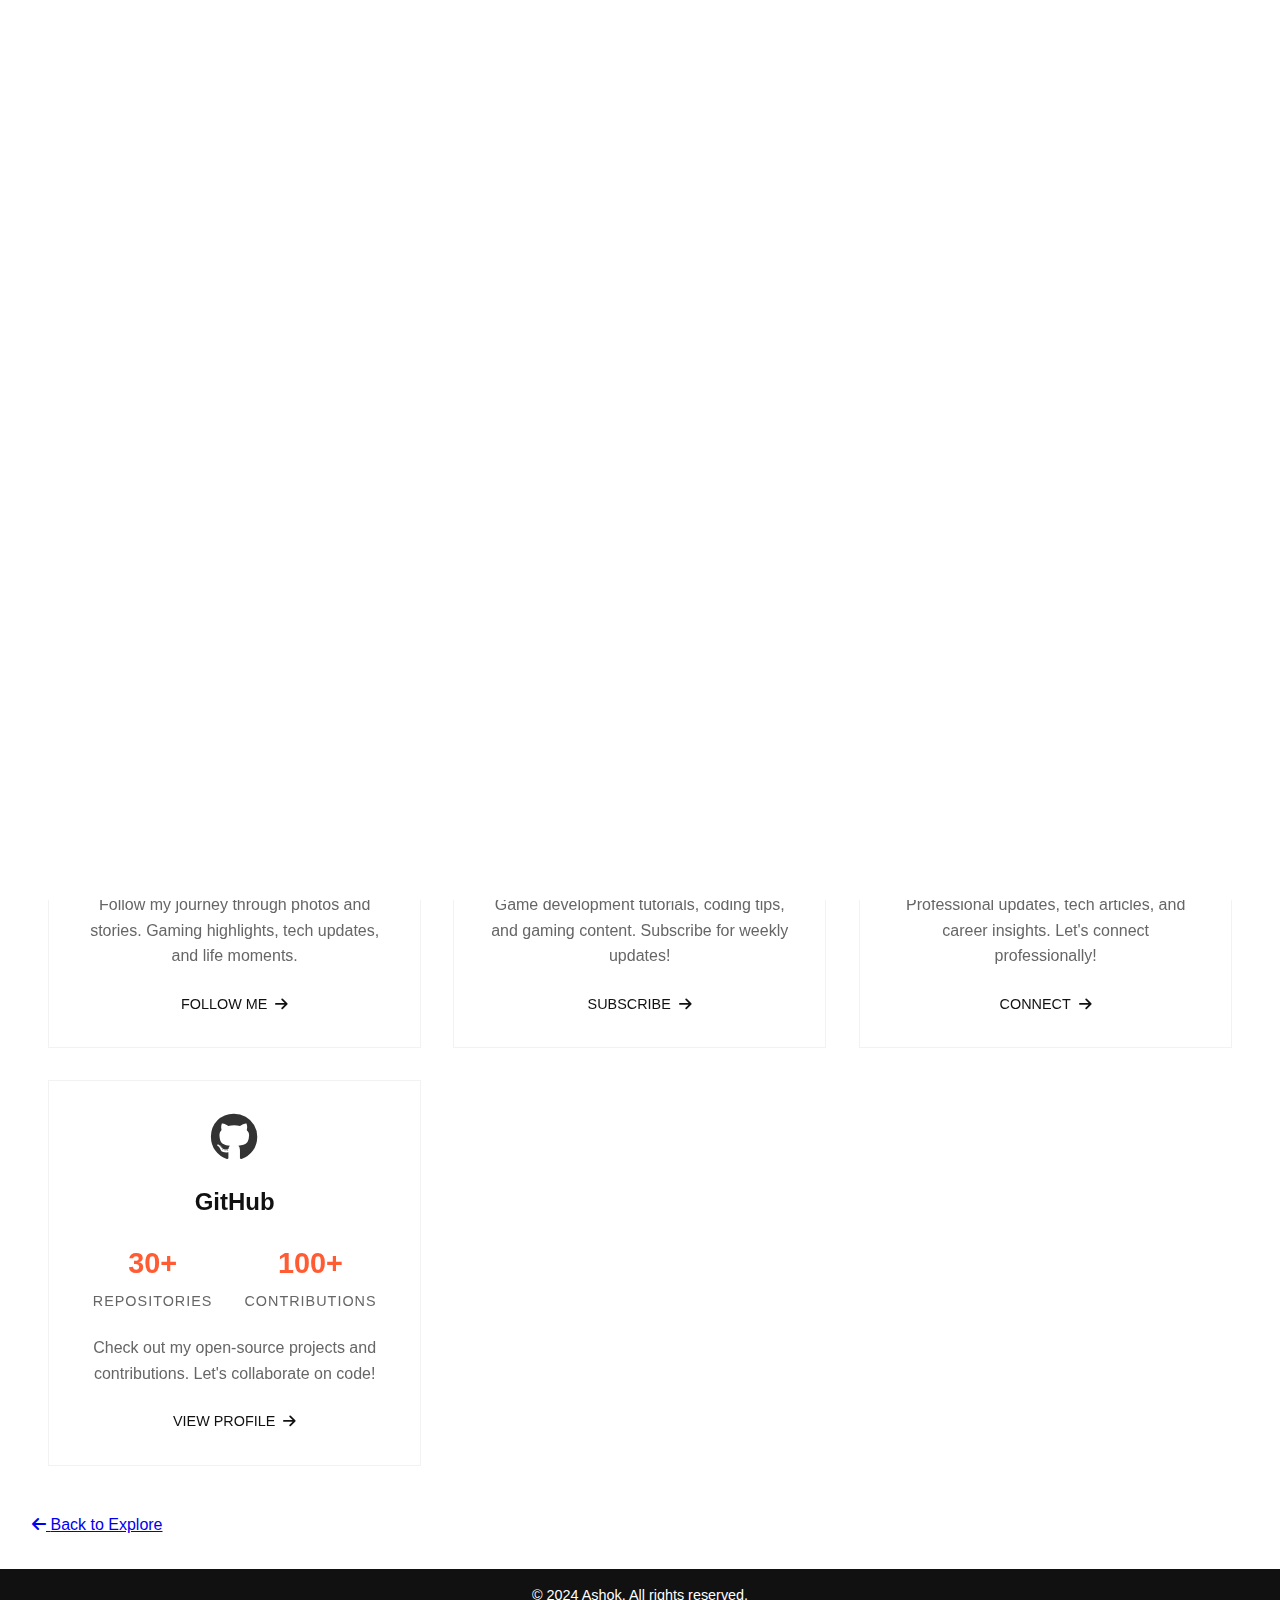
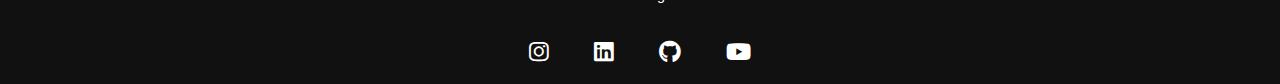
<file: pages/social.html>
<!DOCTYPE html>
<html lang="en">
<head>
    <meta charset="UTF-8">
    <meta name="viewport" content="width=device-width, initial-scale=1.0">
    <meta name="description" content="Connect with Gurram Ashok Manikanta - Game Developer and KL University student. Find my professional networks and social media presence.">
    <meta name="keywords" content="Contact Ashok Manikanta, Gurram Ashok Social, KL University Student Contact, Game Developer Network">
    <meta name="author" content="Gurram Ashok Manikanta">
    <title>Social Media - Ashok</title>
    <link rel="stylesheet" href="../assets/css/style.css">
    <link rel="stylesheet" href="https://cdnjs.cloudflare.com/ajax/libs/font-awesome/6.5.1/css/all.min.css">
    <link href="https://unpkg.com/aos@2.3.1/dist/aos.css" rel="stylesheet">
    <style>
        .social-section {
            padding: 120px 2rem 2rem;
            background: var(--nike-white);
        }

        .social-grid {
            display: grid;
            grid-template-columns: repeat(auto-fit, minmax(300px, 1fr));
            gap: 2rem;
            max-width: 1400px;
            margin: 3rem auto;
            padding: 0 1rem;
        }

        .social-card {
            background: #fff;
            border: 1px solid #f2f2f2;
            padding: 2rem;
            text-align: center;
            transition: transform 0.3s ease, box-shadow 0.3s ease;
        }

        .social-card:hover {
            transform: translateY(-5px);
            box-shadow: 0 10px 30px rgba(0,0,0,0.1);
        }

        .social-icon {
            font-size: 3rem;
            margin-bottom: 1.5rem;
            transition: color 0.3s ease;
        }

        .instagram { color: #E1306C; }
        .youtube { color: #FF0000; }
        .linkedin { color: #0077B5; }
        .github { color: #333; }

        .social-title {
            font-size: 1.5rem;
            font-weight: 700;
            margin-bottom: 1rem;
            color: var(--nike-black);
        }

        .social-stats {
            display: flex;
            justify-content: center;
            gap: 2rem;
            margin: 1.5rem 0;
        }

        .stat-item {
            text-align: center;
        }

        .stat-number {
            font-size: 1.8rem;
            font-weight: 700;
            color: var(--nike-accent);
            margin-bottom: 0.5rem;
        }

        .stat-label {
            color: #666;
            font-size: 0.9rem;
            text-transform: uppercase;
            letter-spacing: 1px;
        }

        .social-description {
            color: #666;
            line-height: 1.6;
            margin-bottom: 1.5rem;
        }

        .social-link {
            display: inline-flex;
            align-items: center;
            gap: 0.5rem;
            color: var(--nike-black);
            text-decoration: none;
            font-weight: 500;
            text-transform: uppercase;
            font-size: 0.9rem;
            transition: color 0.3s ease;
        }

        .social-link:hover {
            color: var(--nike-accent);
        }

        .social-link i {
            transition: transform 0.3s ease;
        }

        .social-link:hover i {
            transform: translateX(5px);
        }

        .featured-social {
            grid-column: 1 / -1;
            background: var(--nike-black);
            color: var(--nike-white);
            padding: 3rem;
            text-align: center;
            margin-bottom: 2rem;
        }

        .featured-social h2 {
            font-size: 2rem;
            margin-bottom: 1.5rem;
            text-transform: uppercase;
            letter-spacing: -0.5px;
        }

        .featured-social p {
            max-width: 600px;
            margin: 0 auto 2rem;
            line-height: 1.6;
        }

        .social-buttons {
            display: flex;
            justify-content: center;
            gap: 1rem;
            flex-wrap: wrap;
        }

        .social-btn {
            display: inline-flex;
            align-items: center;
            gap: 0.5rem;
            padding: 0.8rem 1.5rem;
            border: 2px solid var(--nike-white);
            color: var(--nike-white);
            text-decoration: none;
            text-transform: uppercase;
            font-weight: 500;
            transition: all 0.3s ease;
        }

        .social-btn:hover {
            background: var(--nike-white);
            color: var(--nike-black);
        }

        @media (max-width: 768px) {
            .social-grid {
                grid-template-columns: 1fr;
            }

            .social-stats {
                flex-wrap: wrap;
                gap: 1rem;
            }
        }
    </style>
</head>
<body>
    <!-- Loader -->
    <div class="loader">
        <div class="loader-content">
            <h2 class="loader-text">JUST DO IT</h2>
        </div>
    </div>

    <!-- Header -->
    <header>
        <nav class="navbar">
            <a href="../index.html" class="logo">Ashok</a>
            <ul class="nav-links">
                <li><a href="../index.html">Home</a></li>
                <li><a href="about.html">About</a></li>
                <li><a href="languages.html">Skills</a></li>
                <li><a href="gaming.html">Gaming Dev</a></li>
                <li><a href="social.html">Contact</a></li>
            </ul>
            <div class="hamburger">
                <span></span>
                <span></span>
                <span></span>
            </div>
        </nav>
    </header>

    <!-- Social Media Section -->
    <section class="social-section">
        <h1 class="section-title" data-aos="fade-up" data-aos-delay="100">Connect With Me</h1>
        <p class="section-subtitle" data-aos="fade-up" data-aos-delay="200">Let's build meaningful connections across platforms</p>

        <!-- Featured Section -->
        <div class="featured-social" data-aos="fade-up" data-aos-delay="300">
            <h2>Join My Community</h2>
            <p>Follow me on social media to stay updated with my latest projects, gaming adventures, and tech insights. Let's connect and grow together!</p>
            <div class="social-buttons">
                <a href="https://instagram.com/ashokversez" target="_blank" class="social-btn" data-aos="fade-up" data-aos-delay="400">
                    <i class="fab fa-instagram"></i>
                    <span>Follow on Instagram</span>
                </a>
                <a href="https://youtube.com/channel/UConSYS8Vo2v_EzdF6bLjogQ" target="_blank" class="social-btn" data-aos="fade-up" data-aos-delay="500">
                    <i class="fab fa-youtube"></i>
                    <span>Subscribe on YouTube</span>
                </a>
            </div>
        </div>

        <!-- Social Media Grid -->
        <div class="social-grid">
            <!-- Instagram -->
            <div class="social-card" data-aos="fade-up" data-aos-delay="600">
                <i class="fab fa-instagram social-icon instagram"></i>
                <h3 class="social-title">Instagram</h3>
                <div class="social-stats">
                    <div class="stat-item">
                        <div class="stat-number">10K+</div>
                        <div class="stat-label">Followers</div>
                    </div>
                    <div class="stat-item">
                        <div class="stat-number">500+</div>
                        <div class="stat-label">Posts</div>
                    </div>
                </div>
                <p class="social-description">Follow my journey through photos and stories. Gaming highlights, tech updates, and life moments.</p>
                <a href="https://instagram.com/ashokversez" target="_blank" class="social-link">
                    <span>Follow Me</span>
                    <i class="fas fa-arrow-right"></i>
                </a>
            </div>

            <!-- YouTube -->
            <div class="social-card" data-aos="fade-up" data-aos-delay="700">
                <i class="fab fa-youtube social-icon youtube"></i>
                <h3 class="social-title">YouTube</h3>
                <div class="social-stats">
                    <div class="stat-item">
                        <div class="stat-number">5K+</div>
                        <div class="stat-label">Subscribers</div>
                    </div>
                    <div class="stat-item">
                        <div class="stat-number">100+</div>
                        <div class="stat-label">Videos</div>
                    </div>
                </div>
                <p class="social-description">Game development tutorials, coding tips, and gaming content. Subscribe for weekly updates!</p>
                <a href="https://youtube.com/channel/UConSYS8Vo2v_EzdF6bLjogQ" target="_blank" class="social-link">
                    <span>Subscribe</span>
                    <i class="fas fa-arrow-right"></i>
                </a>
            </div>

            <!-- LinkedIn -->
            <div class="social-card" data-aos="fade-up" data-aos-delay="800">
                <i class="fab fa-linkedin social-icon linkedin"></i>
                <h3 class="social-title">LinkedIn</h3>
                <div class="social-stats">
                    <div class="stat-item">
                        <div class="stat-number">1K+</div>
                        <div class="stat-label">Connections</div>
                    </div>
                    <div class="stat-item">
                        <div class="stat-number">50+</div>
                        <div class="stat-label">Articles</div>
                    </div>
                </div>
                <p class="social-description">Professional updates, tech articles, and career insights. Let's connect professionally!</p>
                <a href="https://linkedin.com/in/ashokmanikanta" target="_blank" class="social-link">
                    <span>Connect</span>
                    <i class="fas fa-arrow-right"></i>
                </a>
            </div>

            <!-- GitHub -->
            <div class="social-card" data-aos="fade-up" data-aos-delay="1000">
                <i class="fab fa-github social-icon github"></i>
                <h3 class="social-title">GitHub</h3>
                <div class="social-stats">
                    <div class="stat-item">
                        <div class="stat-number">30+</div>
                        <div class="stat-label">Repositories</div>
                    </div>
                    <div class="stat-item">
                        <div class="stat-number">100+</div>
                        <div class="stat-label">Contributions</div>
                    </div>
                </div>
                <p class="social-description">Check out my open-source projects and contributions. Let's collaborate on code!</p>
                <a href="https://github.com/ashok0076" target="_blank" class="social-link">
                    <span>View Profile</span>
                    <i class="fas fa-arrow-right"></i>
                </a>
            </div>
        </div>

        <a href="../know-more.html" class="back-home-btn" data-aos="fade-up" data-aos-delay="1100">
            <i class="fas fa-arrow-left"></i>
            <span>Back to Explore</span>
        </a>
    </section>

    <!-- Footer -->
    <footer>
        <div class="footer-content">
            <p>© 2024 Ashok. All rights reserved.</p>
            <div class="social-links">
                <a href="https://instagram.com/ashokversez" target="_blank"><i class="fab fa-instagram"></i></a>
                <a href="https://linkedin.com/in/ashokmanikanta" target="_blank"><i class="fab fa-linkedin"></i></a>
                <a href="https://github.com/ashok0076" target="_blank"><i class="fab fa-github"></i></a>
                <a href="https://www.youtube.com/channel/UConSYS8Vo2v_EzdF6bLjogQ" target="_blank"><i class="fab fa-youtube"></i></a>
            </div>
        </div>
    </footer>

    <script src="https://unpkg.com/aos@2.3.1/dist/aos.js"></script>
    <script src="../assets/js/script.js"></script>
</body>
</html>
</file>
<file: all.css>
/* styles.css */
body {
  margin: 0;
  padding: 0;
  font-family: 'Inter', sans-serif;
  background-color: #ffffff;
  color: #111111;
}

.dashboard {
  display: flex;
  flex-direction: column;
  align-items: center;
  padding: 4rem 1rem;
}

.title {
  font-size: 2.75rem;
  font-weight: 800;
  margin-bottom: 3rem;
  color: #111111;
  text-align: center;
}

.cards {
  display: grid;
  grid-template-columns: repeat(auto-fit, minmax(280px, 1fr));
  gap: 2.5rem;
  width: 100%;
  max-width: 1200px;
}

.card {
  background-color: #f8f8f8;
  border: 2px solid #e5e5e5;
  border-radius: 20px;
  padding: 2.5rem 2rem;
  text-align: left;
  text-decoration: none;
  color: #111111;
  box-shadow: 0 10px 20px rgba(0, 0, 0, 0.05);
  transition: all 0.3s ease;
  display: flex;
  flex-direction: column;
  justify-content: space-between;
  align-items: flex-start;
  height: 280px;
}

.card:hover {
  border-color: #111111;
  transform: translateY(-5px);
  background-color: #ffffff;
}

.card i {
  font-size: 2.25rem;
  color: #111111;
}

.card h2 {
  font-size: 1.75rem;
  margin: 0;
}

.card p {
  font-size: 1rem;
  color: #555555;
  margin: 0;
}

@media (max-width: 600px) {
  .title {
    font-size: 2rem;
  }
  .card {
    height: auto;
    padding: 2rem 1.5rem;
  }
  .card h2 {
    font-size: 1.5rem;
  }
  .card p {
    font-size: 0.95rem;
  }
}
</file>
<file: projects.css>
/* CSS Variables */
:root {
    /* Colors */
    --nike-black: #111;
    --nike-white: #fff;
    --nike-accent: #f30;
    --nike-gray: #666;
    --nike-light-gray: #f2f2f2;
    
    /* Fonts */
    --font-primary: 'Poppins', sans-serif;
    
    /* Transitions */
    --transition-fast: 0.3s ease;
    --transition-medium: 0.5s ease;
    
    /* Shadows */
    --shadow-sm: 0 2px 4px rgba(0,0,0,0.1);
    --shadow-md: 0 4px 8px rgba(0,0,0,0.1);
    --shadow-lg: 0 8px 16px rgba(0,0,0,0.1);
}

/* Reset & Base Styles */
* {
    margin: 0;
    padding: 0;
    box-sizing: border-box;
}

html {
    scroll-behavior: smooth;
}

body {
    font-family: var(--font-primary);
    line-height: 1.6;
    color: var(--nike-black);
    background: var(--nike-white);
}

/* Typography */
h1, h2, h3, h4, h5, h6 {
    font-weight: 700;
    line-height: 1.2;
}

a {
    text-decoration: none;
    color: inherit;
}

/* Navbar Styles */
.navbar {
    position: fixed;
    top: 0;
    left: 0;
    width: 100%;
    padding: 1.5rem 2rem;
    background: var(--nike-white);
    box-shadow: var(--shadow-sm);
    z-index: 1000;
    display: flex;
    justify-content: space-between;
    align-items: center;
}

.logo {
    font-size: 1.5rem;
    font-weight: 700;
    color: var(--nike-black);
}

.nav-links {
    display: flex;
    gap: 2rem;
    list-style: none;
}

.nav-links a {
    color: var(--nike-black);
    font-weight: 500;
    transition: color var(--transition-fast);
}

.nav-links a:hover {
    color: var(--nike-accent);
}

.hamburger {
    display: none;
    cursor: pointer;
}

.hamburger span {
    display: block;
    width: 25px;
    height: 3px;
    background: var(--nike-black);
    margin: 5px 0;
    transition: all var(--transition-fast);
}

/* Projects Section Styles */
.projects-section {
    padding: 120px 2rem 2rem;
    background: var(--nike-white);
}

.section-title {
    font-size: 2.5rem;
    font-weight: 900;
    text-align: center;
    margin-bottom: 1rem;
    text-transform: uppercase;
    letter-spacing: -1px;
}

.section-subtitle {
    font-size: 1.1rem;
    text-align: center;
    color: var(--nike-gray);
    margin-bottom: 3rem;
    max-width: 600px;
    margin-left: auto;
    margin-right: auto;
}

.project-filters {
    display: flex;
    justify-content: center;
    gap: 1rem;
    margin: 2rem 0;
    flex-wrap: wrap;
}

.filter-btn {
    padding: 0.8rem 1.5rem;
    border: 2px solid var(--nike-black);
    background: transparent;
    color: var(--nike-black);
    font-weight: 600;
    text-transform: uppercase;
    cursor: pointer;
    transition: all var(--transition-fast);
}

.filter-btn:hover,
.filter-btn.active {
    background: var(--nike-black);
    color: var(--nike-white);
}

.featured-project {
    max-width: 1400px;
    margin: 3rem auto;
    background: var(--nike-black);
    color: var(--nike-white);
    padding: 3rem;
    display: grid;
    grid-template-columns: 1.2fr 1fr;
    gap: 3rem;
    align-items: center;
}

.featured-project-content h2 {
    font-size: 2.5rem;
    font-weight: 900;
    margin-bottom: 1rem;
    text-transform: uppercase;
    letter-spacing: -1px;
}

.featured-project-content p {
    font-size: 1.1rem;
    line-height: 1.6;
    margin-bottom: 2rem;
    color: rgba(255, 255, 255, 0.9);
}

.project-tech {
    display: flex;
    gap: 1rem;
    margin-bottom: 2rem;
    flex-wrap: wrap;
}

.tech-tag {
    padding: 0.5rem 1rem;
    background: rgba(255, 255, 255, 0.1);
    border-radius: 20px;
    font-size: 0.9rem;
}

.project-links {
    display: flex;
    gap: 1rem;
}

.project-btn {
    display: inline-flex;
    align-items: center;
    gap: 0.5rem;
    padding: 1rem 2rem;
    background: var(--nike-accent);
    color: var(--nike-white);
    text-decoration: none;
    font-weight: 600;
    text-transform: uppercase;
    transition: all var(--transition-fast);
}

.project-btn:hover {
    transform: translateY(-3px);
    box-shadow: var(--shadow-md);
}

.project-btn.outline {
    background: transparent;
    border: 2px solid var(--nike-white);
}

.featured-project-image {
    position: relative;
    height: 400px;
    background-size: cover;
    background-position: center;
    border-radius: 10px;
    overflow: hidden;
}

.featured-project-image::before {
    content: '';
    position: absolute;
    top: 0;
    left: 0;
    width: 100%;
    height: 100%;
    background: linear-gradient(45deg, rgba(0,0,0,0.4), transparent);
}

.projects-grid {
    display: grid;
    grid-template-columns: repeat(auto-fit, minmax(300px, 1fr));
    gap: 2rem;
    max-width: 1400px;
    margin: 3rem auto;
    padding: 0 1rem;
}

.project-card {
    background: var(--nike-white);
    border: 1px solid var(--nike-light-gray);
    overflow: hidden;
    transition: transform var(--transition-fast), box-shadow var(--transition-fast);
    border-radius: 10px;
}

.project-card:hover {
    transform: translateY(-10px);
    box-shadow: var(--shadow-lg);
}

.project-image {
    width: 100%;
    height: 200px;
    background-size: cover;
    background-position: center;
}

.project-content {
    padding: 2rem;
}

.project-category {
    color: var(--nike-accent);
    font-size: 0.9rem;
    text-transform: uppercase;
    letter-spacing: 1px;
    margin-bottom: 0.5rem;
}

.project-title {
    font-size: 1.5rem;
    font-weight: 700;
    margin-bottom: 1rem;
    color: var(--nike-black);
}

.project-description {
    color: var(--nike-gray);
    margin-bottom: 1.5rem;
    line-height: 1.6;
}

/* Back to Home Button */
.back-home-btn {
    display: inline-flex;
    align-items: center;
    gap: 0.5rem;
    padding: 1rem 2rem;
    background: var(--nike-black);
    color: var(--nike-white);
    text-decoration: none;
    font-weight: 600;
    text-transform: uppercase;
    transition: all var(--transition-fast);
    margin: 2rem auto;
    width: fit-content;
}

.back-home-btn:hover {
    transform: translateY(-3px);
    box-shadow: var(--shadow-md);
    background: var(--nike-accent);
}

/* Footer */
footer {
    background: var(--nike-light-gray);
    padding: 2rem;
    text-align: center;
    margin-top: 4rem;
}

.footer-content {
    max-width: 1400px;
    margin: 0 auto;
}

.social-links {
    margin-top: 1rem;
    display: flex;
    justify-content: center;
    gap: 1rem;
}

.social-links a {
    font-size: 1.2rem;
    color: var(--nike-black);
    transition: color var(--transition-fast);
    width: 35px;
    height: 35px;
    display: inline-flex;
    align-items: center;
    justify-content: center;
    border-radius: 50%;
    background: rgba(0, 0, 0, 0.05);
}

.social-links a:hover {
    color: var(--nike-accent);
    transform: translateY(-3px);
}

/* Responsive Design */
@media (max-width: 992px) {
    .featured-project {
        grid-template-columns: 1fr;
        padding: 2rem;
    }

    .featured-project-image {
        height: 300px;
        order: -1;
    }
}

@media (max-width: 768px) {
    .navbar {
        padding: 1rem;
    }

    .nav-links {
        display: none;
        position: absolute;
        top: 100%;
        left: 0;
        width: 100%;
        background: var(--nike-white);
        padding: 1rem;
        box-shadow: var(--shadow-md);
    }

    .nav-links.active {
        display: flex;
        flex-direction: column;
        gap: 1rem;
    }

    .hamburger {
        display: block;
    }

    .projects-section {
        padding: 100px 1rem 1rem;
    }

    .section-title {
        font-size: 2rem;
    }

    .featured-project-content h2 {
        font-size: 2rem;
    }
}
</file>
<file: assets/css/style.css>
/* Reset and Base Styles */
* {
    margin: 0;
    padding: 0;
    box-sizing: border-box;
    scroll-behavior: smooth;
}

:root {
    --nike-black: #111;
    --nike-white: #fff;
    --nike-gray: #f5f5f5;
    --nike-accent: #ff5c33;
    --nike-hover: #ff4400;
    --transition-speed: 0.3s;
}

body {
    font-family: 'Poppins', sans-serif;
    line-height: 1.4;
    color: var(--nike-black);
    background-color: var(--nike-white);
    overflow-x: hidden;
}

/* Loader */
.loader {
    position: fixed;
    top: 0;
    left: 0;
    width: 100%;
    height: 100%;
    background: #fff;
    display: flex;
    justify-content: center;
    align-items: center;
    z-index: 9999;
    transition: opacity 0.3s ease-out;
}

.loader-content {
    text-align: center;
    position: relative;
}

.loader-text {
    font-size: 2.5rem;
    font-weight: 900;
    letter-spacing: 2px;
    color: var(--nike-black);
    opacity: 0;
    position: relative;
    display: inline-block;
}

/* Loader Animations */
.loader-text.fade-up {
    animation: fadeUp 0.8s cubic-bezier(0.4, 0, 0.2, 1) forwards;
}

.loader-text.slide-in {
    animation: slideIn 0.8s cubic-bezier(0.4, 0, 0.2, 1) forwards;
}

.loader-text.scale-in {
    animation: scaleIn 0.8s cubic-bezier(0.4, 0, 0.2, 1) forwards;
}

.loader-text.blur-in {
    animation: blurIn 0.8s cubic-bezier(0.4, 0, 0.2, 1) forwards;
}

.loader.fade-out {
    opacity: 0;
}

/* Modern Animation Keyframes */
@keyframes fadeUp {
    0% {
        transform: translateY(20px);
        opacity: 0;
        filter: blur(5px);
    }
    100% {
        transform: translateY(0);
        opacity: 1;
        filter: blur(0);
    }
}

@keyframes slideIn {
    0% {
        transform: translateX(-30px);
        opacity: 0;
        filter: blur(5px);
    }
    100% {
        transform: translateX(0);
        opacity: 1;
        filter: blur(0);
    }
}

@keyframes scaleIn {
    0% {
        transform: scale(0.9);
        opacity: 0;
        filter: blur(5px);
    }
    100% {
        transform: scale(1);
        opacity: 1;
        filter: blur(0);
    }
}

@keyframes blurIn {
    0% {
        opacity: 0;
        filter: blur(20px);
        transform: scale(1.1);
    }
    100% {
        opacity: 1;
        filter: blur(0);
        transform: scale(1);
    }
}

/* Navigation */
.navbar {
    position: fixed;
    top: 0;
    left: 0;
    width: 100%;
    z-index: 1000;
    background: rgba(255, 255, 255, 0.95);
    padding: 0.8rem 2rem;
    display: flex;
    justify-content: space-between;
    align-items: center;
    box-shadow: 0 2px 10px rgba(0, 0, 0, 0.05);
    transition: transform 0.3s ease;
}

.logo {
    font-size: 1.5rem;
    font-weight: 900;
    color: var(--nike-black);
    text-decoration: none;
    text-transform: uppercase;
    letter-spacing: -1px;
}

.nav-links {
    display: flex;
    gap: 2.5rem;
    list-style: none;
}

.nav-links a {
    color: var(--nike-black);
    text-decoration: none;
    font-weight: 500;
    text-transform: uppercase;
    font-size: 0.9rem;
    letter-spacing: 1px;
    position: relative;
    padding: 0.5rem 1rem;
}

.nav-links a::after {
    content: '';
    position: absolute;
    bottom: 0;
    left: 0;
    width: 0;
    height: 2px;
    background: var(--nike-accent);
    transition: width 0.3s ease;
}

.nav-links a:hover::after {
    width: 100%;
}

.hamburger {
    display: none;
    cursor: pointer;
}

/* Hero Section */
.hero-section {
    min-height: 100vh;
    display: flex;
    align-items: center;
    justify-content: center;
    text-align: center;
    background: linear-gradient(135deg, var(--nike-black) 0%, #333 100%);
    padding: 4rem 1rem;
    position: relative;
    overflow: hidden;
}

.hero-section::before {
    content: '';
    position: absolute;
    top: 0;
    left: 0;
    width: 100%;
    height: 100%;
    background: linear-gradient(45deg, rgba(250, 84, 0, 0.1) 0%, transparent 100%);
    z-index: 1;
}

.hero-content {
    position: relative;
    z-index: 2;
    max-width: 800px;
}

.hero-content h1 {
    font-size: 2.5rem;
    font-weight: 900;
    margin-bottom: 0.8rem;
    color: var(--nike-white);
    text-transform: uppercase;
    letter-spacing: -2px;
    line-height: 1.1;
}

.hero-content p {
    font-size: 1rem;
    color: rgba(255, 255, 255, 0.9);
    margin-bottom: 1.5rem;
    font-weight: 300;
}

/* Page Grid */
.page-grid {
    display: grid;
    grid-template-columns: repeat(auto-fit, minmax(300px, 1fr));
    gap: 2rem;
    padding: 5rem 2rem;
    max-width: 1400px;
    margin: 0 auto;
    background: var(--nike-white);
}

.page-card {
    background: var(--nike-white);
    border-radius: 12px;
    overflow: hidden;
    box-shadow: 0 20px 40px rgba(0, 0, 0, 0.1);
    transition: transform 0.5s cubic-bezier(0.4, 0, 0.2, 1), 
                box-shadow 0.5s cubic-bezier(0.4, 0, 0.2, 1);
    position: relative;
}

.page-card:hover {
    transform: translateY(-15px) scale(1.02);
    box-shadow: 0 30px 60px rgba(0, 0, 0, 0.15);
}

.page-card img {
    width: 100%;
    height: 250px;
    object-fit: cover;
    transition: transform 0.5s ease;
}

.page-card:hover img {
    transform: scale(1.1);
}

.page-content {
    padding: 2rem;
}

.page-content h3 {
    font-size: 1.8rem;
    font-weight: 800;
    margin-bottom: 1rem;
    color: var(--nike-black);
    text-transform: uppercase;
    letter-spacing: -0.5px;
}

.page-content p {
    color: #666;
    margin-bottom: 1.5rem;
    font-size: 1rem;
    line-height: 1.6;
}

.page-link {
    display: inline-block;
    padding: 1rem 2rem;
    background: var(--nike-black);
    color: var(--nike-white);
    text-decoration: none;
    border-radius: 30px;
    font-weight: 600;
    text-transform: uppercase;
    letter-spacing: 1px;
    transition: all 0.3s ease;
    position: relative;
    overflow: hidden;
}

.page-link::before {
    content: '';
    position: absolute;
    top: 0;
    left: -100%;
    width: 100%;
    height: 100%;
    background: var(--nike-accent);
    transition: transform 0.5s ease;
    z-index: 1;
}

.page-link:hover::before {
    transform: translateX(100%);
}

.page-link span {
    position: relative;
    z-index: 2;
}

/* Social Links */
.social-links {
    display: flex;
    justify-content: center;
    gap: 2rem;
    margin-top: 2rem;
}

.social-links a {
    color: var(--nike-white);
    font-size: 1.4rem;
    transition: transform 0.3s ease, color 0.3s ease;
    margin: 0 0.4rem;
}

.social-links a:hover {
    color: var(--nike-accent);
    transform: translateY(-5px);
}

/* Footer */
footer {
    padding: 1rem 0;
    background: var(--nike-black);
    color: var(--nike-white);
    text-align: center;
    font-size: 0.9rem;
}

.footer-content {
    max-width: 1200px;
    margin: 0 auto;
}

/* Responsive Design */
@media (max-width: 768px) {
    .navbar {
        padding: 0.8rem 1rem;
    }

    .nav-links {
        display: none;
        position: absolute;
        top: 100%;
        left: 0;
        width: 100%;
        background: var(--nike-white);
        padding: 1rem;
        box-shadow: 0 2px 10px rgba(0, 0, 0, 0.1);
    }

    .nav-links.active {
        display: flex;
        flex-direction: column;
        gap: 1rem;
    }

    .hamburger {
        display: flex;
        flex-direction: column;
        gap: 5px;
    }

    .hamburger span {
        display: block;
        width: 25px;
        height: 2px;
        background: var(--nike-black);
        transition: 0.3s;
    }

    .hero-content h1 {
        font-size: 1.6rem;
    }

    .page-grid {
        padding: 3rem 1rem;
    }

    .section-title {
        font-size: 1.6rem;
    }
    
    .card {
        padding: 0.8rem;
    }
    
    .project-card, .game-card {
        max-width: 100%;
    }
}

/* Animations */
@keyframes fadeIn {
    from { opacity: 0; transform: translateY(20px); }
    to { opacity: 1; transform: translateY(0); }
}

[data-aos] {
    opacity: 0;
    transform: translateY(50px);
    transition-property: transform, opacity;
}

[data-aos].aos-animate {
    opacity: 1;
    transform: translateY(0);
}

/* Know More Button */
.know-more-btn {
    display: inline-flex;
    align-items: center;
    gap: 1rem;
    margin-top: 2rem;
    padding: 1rem 2rem;
    background: var(--nike-accent);
    color: var(--nike-white);
    text-decoration: none;
    border-radius: 30px;
    font-weight: 600;
    text-transform: uppercase;
    letter-spacing: 1px;
    transition: all 0.3s cubic-bezier(0.4, 0, 0.2, 1);
    position: relative;
    overflow: hidden;
}

.know-more-btn::before {
    content: '';
    position: absolute;
    top: 0;
    left: 0;
    width: 100%;
    height: 100%;
    background: var(--nike-black);
    transform: translateX(-100%);
    transition: transform 0.3s cubic-bezier(0.4, 0, 0.2, 1);
    z-index: 1;
}

.know-more-btn:hover::before {
    transform: translateX(0);
}

.know-more-btn span,
.know-more-btn i {
    position: relative;
    z-index: 2;
    transition: transform 0.3s cubic-bezier(0.4, 0, 0.2, 1);
}

.know-more-btn:hover span {
    transform: translateX(-5px);
}

.know-more-btn:hover i {
    transform: translateX(5px);
}

/* Know More Section */
.know-more-section {
    min-height: 100vh;
    background: var(--nike-white);
    padding: 120px 2rem 2rem;
    position: relative;
}

.section-title {
    color: var(--nike-black);
    font-size: 3.5rem;
    font-weight: 900;
    text-align: left;
    margin-bottom: 1rem;
    text-transform: uppercase;
    letter-spacing: -2px;
    max-width: 1400px;
    margin: 0 auto 1rem;
}

.section-subtitle {
    color: #757575;
    font-size: 1.2rem;
    max-width: 1400px;
    margin: 0 auto 3rem;
}

/* Grid Container Styles */
.grid-container {
    display: grid;
    grid-template-columns: repeat(auto-fit, minmax(300px, 1fr));
    gap: 2rem;
    padding: 2rem 0;
    max-width: 1400px;
    margin: 0 auto;
}

.grid-item {
    position: relative;
    background: var(--nike-white);
    padding: 2rem;
    text-decoration: none;
    overflow: hidden;
    transition: all 0.3s cubic-bezier(0.4, 0, 0.2, 1);
    aspect-ratio: 1;
    display: flex;
    flex-direction: column;
    justify-content: space-between;
    border: 1px solid #f2f2f2;
    will-change: transform;
}

.grid-item:hover {
    transform: translateY(-10px);
    box-shadow: 0 20px 40px rgba(0, 0, 0, 0.1);
}

.grid-content {
    position: relative;
    z-index: 2;
}

.grid-content i {
    font-size: 2.5rem;
    color: var(--nike-black);
    margin-bottom: 1.5rem;
    transition: color 0.3s ease;
}

.grid-item:hover .grid-content i {
    color: var(--nike-accent);
}

.grid-content h3 {
    color: var(--nike-black);
    font-size: 1.5rem;
    font-weight: 700;
    margin-bottom: 1rem;
    text-transform: uppercase;
    letter-spacing: -0.5px;
}

.grid-content p {
    color: #666;
    font-size: 1rem;
    line-height: 1.6;
}

.hover-content {
    margin-top: auto;
}

.view-more {
    display: inline-flex;
    align-items: center;
    gap: 0.5rem;
    color: var(--nike-black);
    font-weight: 500;
    font-size: 0.9rem;
    text-transform: uppercase;
    letter-spacing: 1px;
    transition: all 0.3s ease;
}

.grid-item:hover .view-more {
    color: var(--nike-accent);
}

.view-more i {
    transition: transform 0.3s ease;
}

.grid-item:hover .view-more i {
    transform: translateX(5px);
}

/* Featured Items */
.grid-item.featured {
    grid-column: span 2;
    grid-row: span 2;
    background-size: cover;
    background-position: center;
    color: var(--nike-white);
    padding: 3rem;
    border: none;
}

.featured::before {
    content: '';
    position: absolute;
    top: 0;
    left: 0;
    width: 100%;
    height: 100%;
    background: linear-gradient(to bottom, rgba(0,0,0,0.3), rgba(0,0,0,0.8));
    z-index: 1;
    transition: opacity 0.3s ease;
}

.featured:hover::before {
    opacity: 0.9;
}

.featured .grid-content i,
.featured .grid-content h3,
.featured .grid-content p,
.featured .view-more {
    color: var(--nike-white);
}

.featured .grid-content h3 {
    font-size: 2rem;
}

.featured .grid-content p {
    color: rgba(255, 255, 255, 0.9);
    font-size: 1.1rem;
}

/* Responsive Grid */
@media (max-width: 1200px) {
    .grid-container {
        grid-template-columns: repeat(2, 1fr);
    }
    
    .grid-item.featured {
        grid-column: span 2;
    }
}

@media (max-width: 768px) {
    .know-more-section {
        padding: 100px 1rem 1rem;
    }

    .grid-container {
        grid-template-columns: 1fr;
        gap: 1.5rem;
    }

    .grid-item.featured {
        grid-column: span 1;
        min-height: 400px;
    }

    .grid-item {
        aspect-ratio: auto;
        min-height: 250px;
    }

    .section-title {
        font-size: 2.5rem;
        text-align: center;
    }

    .section-subtitle {
        text-align: center;
    }
}

/* Optimize Paint Operations */
.social-card,
.blog-card,
.tech-category {
    will-change: transform;
    backface-visibility: hidden;
    transform: translateZ(0);
}

/* Optimize Animations */
@media (prefers-reduced-motion: reduce) {
    * {
        animation-duration: 0.01ms !important;
        animation-iteration-count: 1 !important;
        transition-duration: 0.01ms !important;
        scroll-behavior: auto !important;
    }
}

/* Optimize Images */
img {
    width: 100%;
    height: auto;
    aspect-ratio: attr(width) / attr(height);
}
</file>
